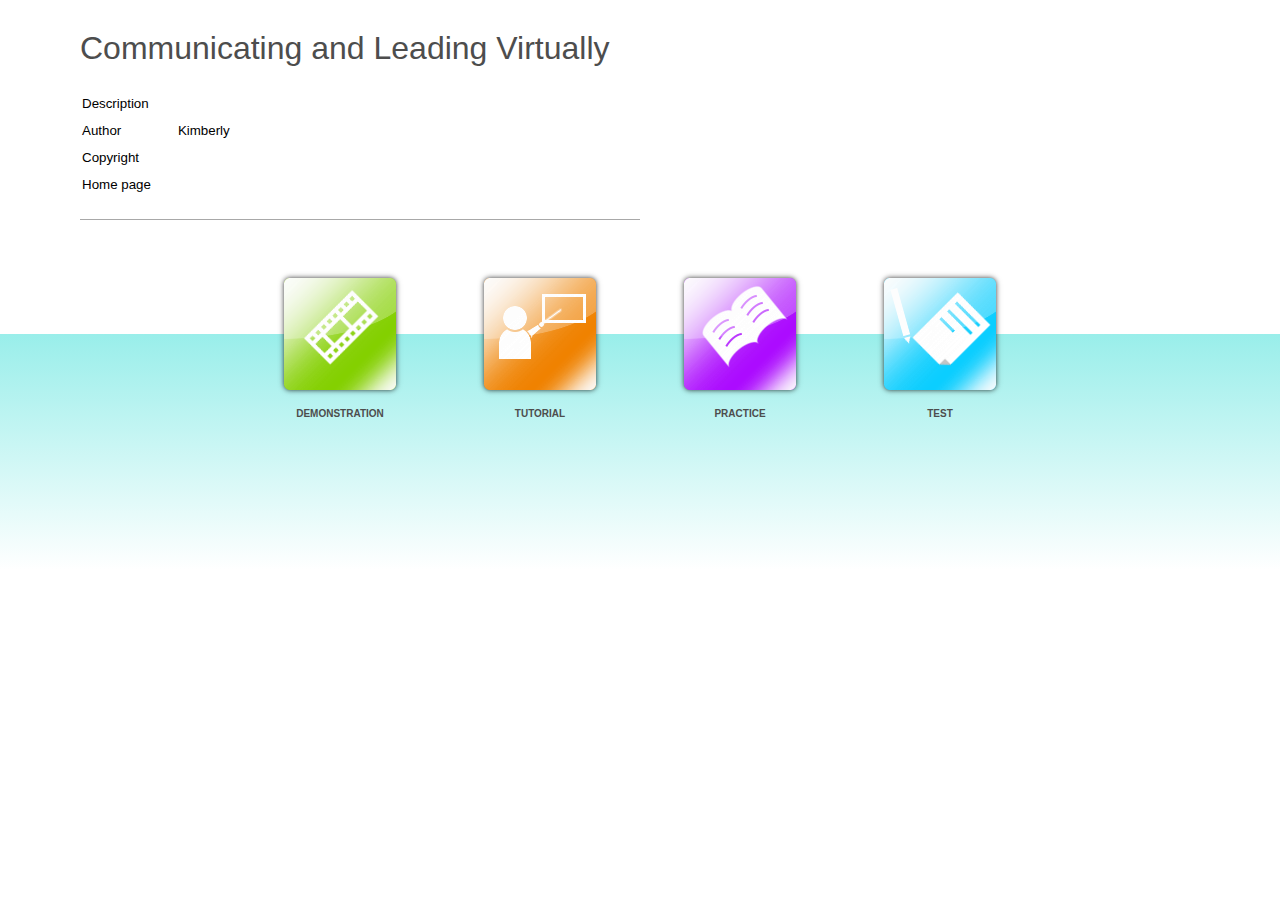
<file: index.html>
﻿<!DOCTYPE html>
<html lang="en-US" dir="ltr">
<head>
	<title>Communicating and Leading Virtually</title>
	<meta http-equiv="Content-Type" content="text/html; charset=utf-8"/>
	<meta http-equiv="imagetoolbar" content="no" />
	<meta name="generator" content="ActivePresenter 8.5.8"/>
	<meta name="author" content="Kimberly" />
	<meta name="copyright" content=" " />
	<meta name="description" content=""/>

	<link rel="stylesheet" type="text/css" href="index.css" />

	<script type="text/javascript">
		var language = {"OpenPrezError":"Could not open presentation.\nError: ","TestIntro":"Choose this mode to do a test","TutorialIntro":"Tutorial mode","Practice":"Practice","PracticeIntro":"Choose this mode to practise more","Tutorial":"Tutorial","Homepage":"Home page","Copyright":"Copyright","DemoIntro":"Play presentation automatically","Test":"Test","Demo":"Demonstration","Author":"Author","Description":"Description"};
		var PlayModes = {
			DEMO: 1,
			TUT: 2,
			PRAC: 4,
			TEST: 8
		};

		var opmodes = 15;
		function openPrez(url, mode) {
			try {
				var margin = 40;
				var top = margin, 
					left = margin, 
					width = screen.availWidth - 2 * margin, 
					height = screen.availHeight - 4 * margin;
				var styles = 'top=' + top + ',left=' + left + ',width=' + width + ',height=' + height
					+ ',location=no,toolbar=no,directories=no,status=no,menubar=no,scrollbars=yes,resizable=yes';
				var owin = window.open(encodeURI(url), '_blank', styles);
				if (owin)
					owin.focus();
			}
			catch (e) {
				alert(language.OpenPrezError + e);
			}
			return false;
		};
	</script>
</head>

<body>
	<div id="ap-top-container" class="ap-top-container">
		<div class="ap-sub-container">
			<div class="ap-layout-top">
				<script>
					var apInfoHTML = '<h1>Communicating and Leading Virtually</h1> \
									<table> \
										<tr> \
											<td>' + language.Description + '</td> \
											<td class="ap-left-indent" ></td> \
										</tr> \
										<tr> \
											<td>' +language.Author + '</td> \
											<td class="ap-left-indent">Kimberly</td> \
										</tr> \
										<tr> \
											<td>' + language.Copyright + '</td> \
											<td class="ap-left-indent"></td> \
										</tr> \
										<tr> \
											<td>' + language.Homepage + '</td> \
											<td class="ap-left-indent"><a href="" target="_blank"></a></td> \
										</tr>\
									</table> \
									<div class="ap-static-line"> \
									</div>';

					var container = document.getElementById('ap-top-container');
					var layoutTop = container.getElementsByClassName('ap-layout-top')[0];
					var apInfo = document.createElement('div');
					apInfo.classList.add('ap-info');
					apInfo.innerHTML = apInfoHTML;
					layoutTop.appendChild(apInfo);
				</script>
			</div>
		</div>
		<div class="ap-layout-bottom-container">
			<div class="ap-layout-bottom">
				<script>
					var container = document.getElementById('ap-top-container');
					var layoutBottom = container.getElementsByClassName('ap-layout-bottom')[0];
					
					var modes = [PlayModes.DEMO, PlayModes.TUT, PlayModes.PRAC, PlayModes.TEST];
					var classes = ['ap-operation-demo-btn', 'ap-operation-tutorial-btn', 'ap-operation-practice-btn', 'ap-operation-test-btn'];
					var pages = ['demo.html', 'tutorial.html', 'practice.html', 'test.html'];
					var titles = [language.DemoIntro, language.TutorialIntro, language.PracticeIntro, language.TestIntro];
					var texts = [language.Demo, language.Tutorial, language.Practice, language.Test];
					var icons = ['demo.png', 'tutorial.png', 'practice.png', 'test.png'];

					for (var i = 0; i < 4; ++i){
						if ((modes[i] & opmodes) != modes[i])
							continue;
						var btnMode = document.createElement('div');
						btnMode.classList.add('ap-operation-btn');
						btnMode.classList.add(classes[i]);
						btnMode.setAttribute('title', titles[i]);
						btnMode.setAttribute('onClick', 'openPrez("' + pages[i] +'")', titles[i]);
						btnMode.innerHTML += '<img src="index-images/' + icons[i] + '"/>' + '<div class="ap-btn-text">' + texts[i] + '</div>';
						layoutBottom.appendChild(btnMode);
					}
				</script>
			</div>
		</div>
	</div>
</body>
</html>
</file>
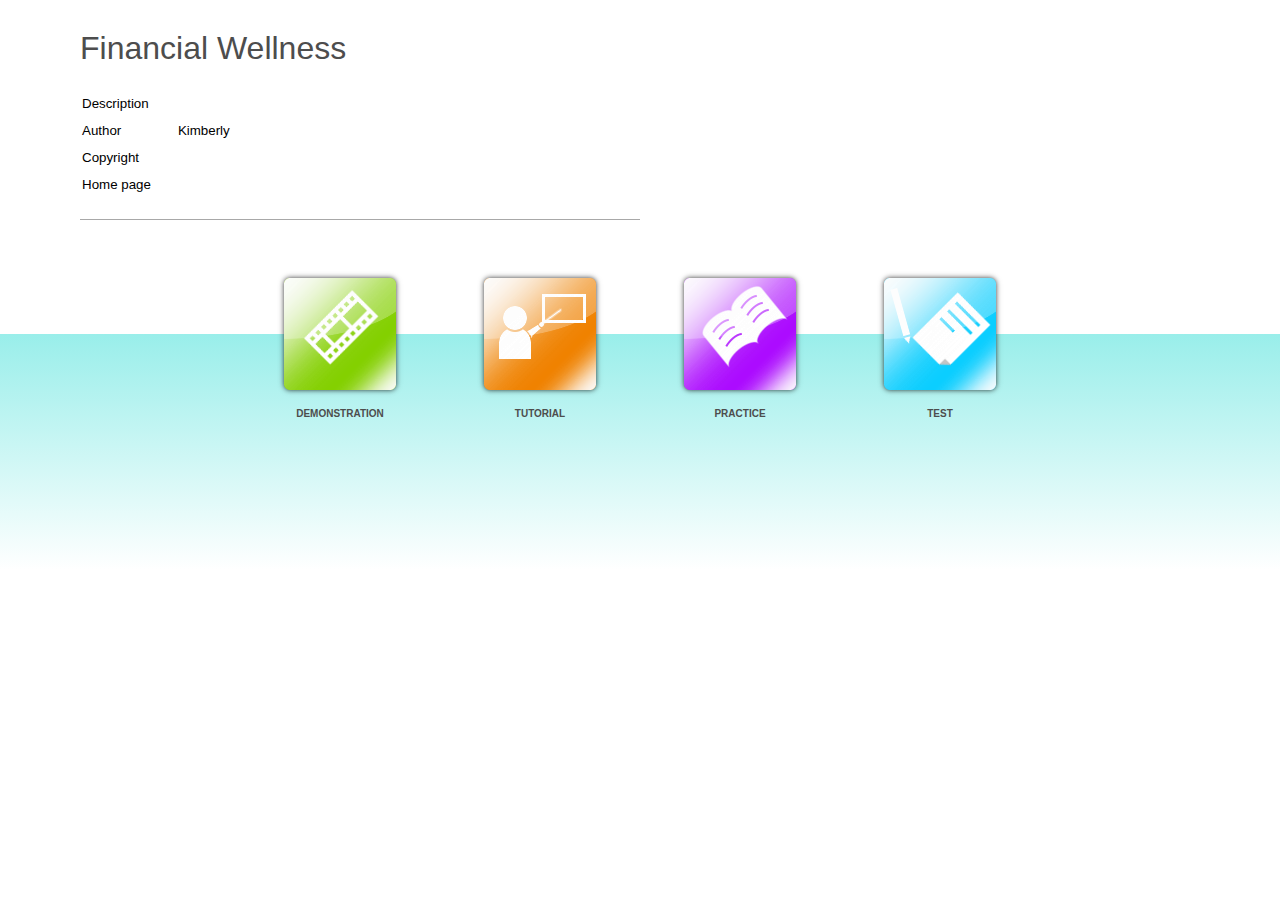
<file: FW/index.html>
﻿<!DOCTYPE html>
<html lang="en-US" dir="ltr">
<head>
	<title>Financial Wellness</title>
	<meta http-equiv="Content-Type" content="text/html; charset=utf-8"/>
	<meta http-equiv="imagetoolbar" content="no" />
	<meta name="generator" content="ActivePresenter 8.5.8"/>
	<meta name="author" content="Kimberly" />
	<meta name="copyright" content=" " />
	<meta name="description" content=""/>

	<link rel="stylesheet" type="text/css" href="index.css" />

	<script type="text/javascript">
		var language = {"OpenPrezError":"Could not open presentation.\nError: ","TestIntro":"Choose this mode to do a test","TutorialIntro":"Tutorial mode","Practice":"Practice","PracticeIntro":"Choose this mode to practise more","Tutorial":"Tutorial","Homepage":"Home page","Copyright":"Copyright","DemoIntro":"Play presentation automatically","Test":"Test","Demo":"Demonstration","Author":"Author","Description":"Description"};
		var PlayModes = {
			DEMO: 1,
			TUT: 2,
			PRAC: 4,
			TEST: 8
		};

		var opmodes = 15;
		function openPrez(url, mode) {
			try {
				var margin = 40;
				var top = margin, 
					left = margin, 
					width = screen.availWidth - 2 * margin, 
					height = screen.availHeight - 4 * margin;
				var styles = 'top=' + top + ',left=' + left + ',width=' + width + ',height=' + height
					+ ',location=no,toolbar=no,directories=no,status=no,menubar=no,scrollbars=yes,resizable=yes';
				var owin = window.open(encodeURI(url), '_blank', styles);
				if (owin)
					owin.focus();
			}
			catch (e) {
				alert(language.OpenPrezError + e);
			}
			return false;
		};
	</script>
</head>

<body>
	<div id="ap-top-container" class="ap-top-container">
		<div class="ap-sub-container">
			<div class="ap-layout-top">
				<script>
					var apInfoHTML = '<h1>Financial Wellness</h1> \
									<table> \
										<tr> \
											<td>' + language.Description + '</td> \
											<td class="ap-left-indent" ></td> \
										</tr> \
										<tr> \
											<td>' +language.Author + '</td> \
											<td class="ap-left-indent">Kimberly</td> \
										</tr> \
										<tr> \
											<td>' + language.Copyright + '</td> \
											<td class="ap-left-indent"></td> \
										</tr> \
										<tr> \
											<td>' + language.Homepage + '</td> \
											<td class="ap-left-indent"><a href="" target="_blank"></a></td> \
										</tr>\
									</table> \
									<div class="ap-static-line"> \
									</div>';

					var container = document.getElementById('ap-top-container');
					var layoutTop = container.getElementsByClassName('ap-layout-top')[0];
					var apInfo = document.createElement('div');
					apInfo.classList.add('ap-info');
					apInfo.innerHTML = apInfoHTML;
					layoutTop.appendChild(apInfo);
				</script>
			</div>
		</div>
		<div class="ap-layout-bottom-container">
			<div class="ap-layout-bottom">
				<script>
					var container = document.getElementById('ap-top-container');
					var layoutBottom = container.getElementsByClassName('ap-layout-bottom')[0];
					
					var modes = [PlayModes.DEMO, PlayModes.TUT, PlayModes.PRAC, PlayModes.TEST];
					var classes = ['ap-operation-demo-btn', 'ap-operation-tutorial-btn', 'ap-operation-practice-btn', 'ap-operation-test-btn'];
					var pages = ['demo.html', 'tutorial.html', 'practice.html', 'test.html'];
					var titles = [language.DemoIntro, language.TutorialIntro, language.PracticeIntro, language.TestIntro];
					var texts = [language.Demo, language.Tutorial, language.Practice, language.Test];
					var icons = ['demo.png', 'tutorial.png', 'practice.png', 'test.png'];

					for (var i = 0; i < 4; ++i){
						if ((modes[i] & opmodes) != modes[i])
							continue;
						var btnMode = document.createElement('div');
						btnMode.classList.add('ap-operation-btn');
						btnMode.classList.add(classes[i]);
						btnMode.setAttribute('title', titles[i]);
						btnMode.setAttribute('onClick', 'openPrez("' + pages[i] +'")', titles[i]);
						btnMode.innerHTML += '<img src="index-images/' + icons[i] + '"/>' + '<div class="ap-btn-text">' + texts[i] + '</div>';
						layoutBottom.appendChild(btnMode);
					}
				</script>
			</div>
		</div>
	</div>
</body>
</html>
</file>
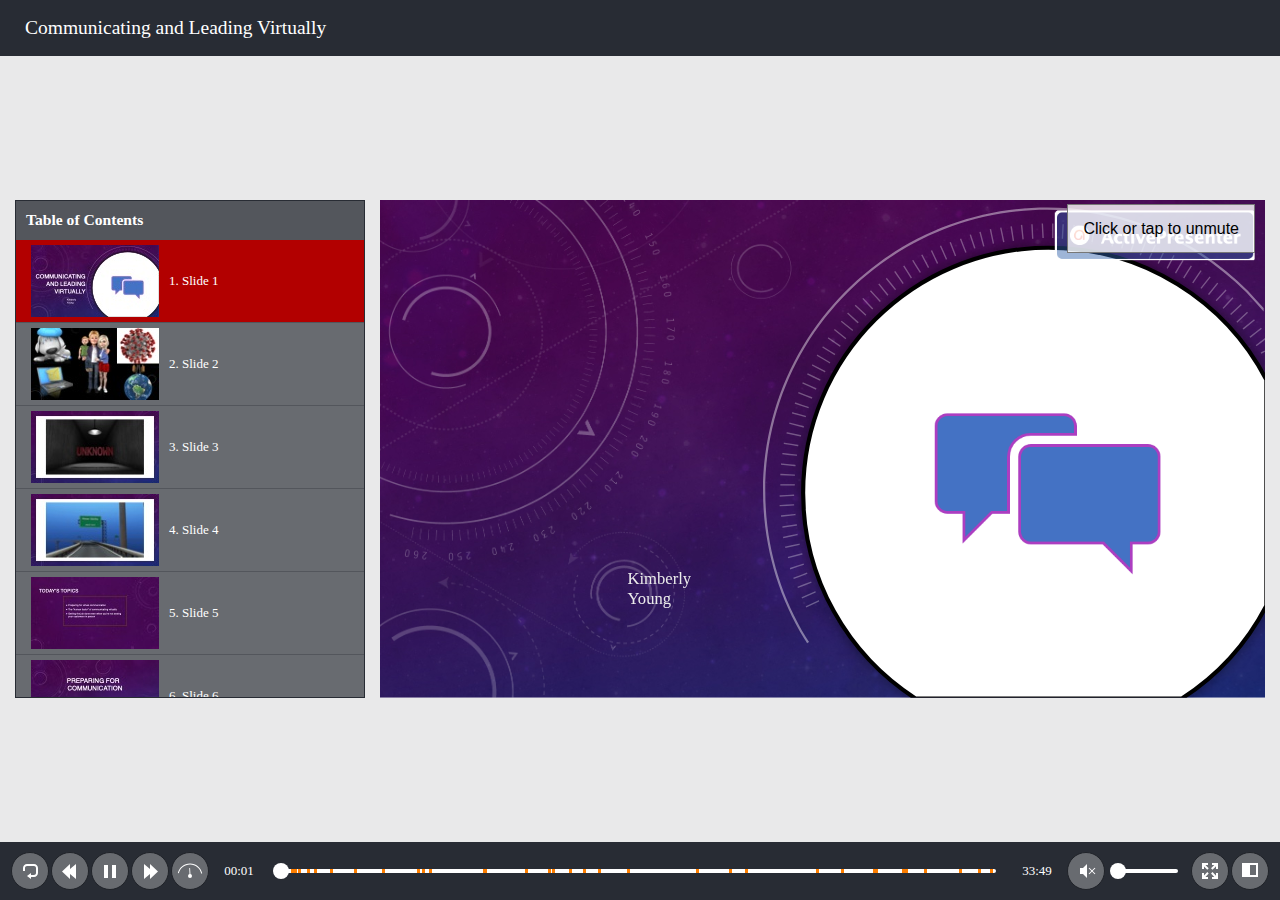
<file: demo.html>
﻿<!DOCTYPE html>
<html lang="en-US" dir="ltr">
<head>
	<title>Communicating and Leading Virtually</title>
	<meta http-equiv="X-UA-Compatible" content="IE=Edge,chrome=1" />
	<meta http-equiv="Content-Type" content="text/html; charset=utf-8"/>
	<meta name="generator" content="ActivePresenter 8.5.8"/>
	<meta name="author" content="Kimberly" />
	<meta name="description" content=""/>
	<meta name="copyright" content=" " />
	<meta name="viewport" content="initial-scale=1.0">
	<meta name="apple-mobile-web-app-capable" content="yes">
	<style>
		html {
			height: 100%;
		}
		body {
			height: 100%;
			margin: 0;
			padding: 0;
		}
		.ap-prez-container {
			position: relative;
			height: 100%;
			overflow: hidden;
			outline: none;
		}
	</style>
	<link rel="stylesheet" type="text/css" href="player/rlplayer.css" />
	<script type="text/javascript" src="player/rlplayer.js"></script>
	<script type="text/javascript" src="player/rlplayer.lang.en-US.js"></script>
	
	
	
	
</head>
<body>
	<div id="IRSRU7Pp" class="ap-prez-container" lang="en-US" dir="ltr">
		<script type="text/javascript">
			AtomiAP.open("rlprez.js", "IRSRU7Pp", {
				playMode: "Demo",
				preloader: {zIndex: 2,diameter: 60,density: 9,range: 1000,speed: 1,color:'#2090E6',shape:'oval'}
			});
		</script>
	</div>
</body>
</html>
</file>
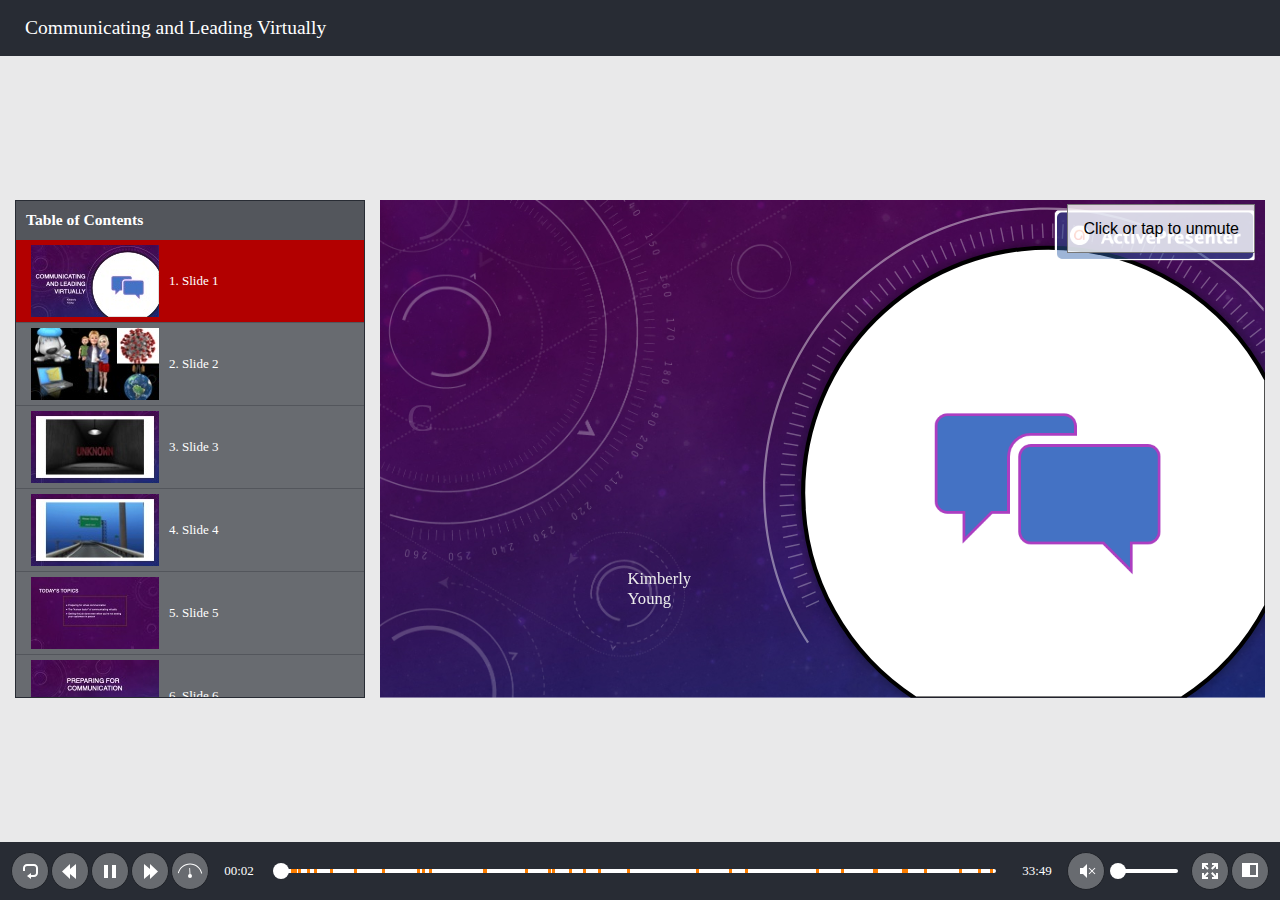
<file: practice.html>
﻿<!DOCTYPE html>
<html lang="en-US" dir="ltr">
<head>
	<title>Communicating and Leading Virtually</title>
	<meta http-equiv="X-UA-Compatible" content="IE=Edge,chrome=1" />
	<meta http-equiv="Content-Type" content="text/html; charset=utf-8"/>
	<meta name="generator" content="ActivePresenter 8.5.8"/>
	<meta name="author" content="Kimberly" />
	<meta name="description" content=""/>
	<meta name="copyright" content=" " />
	<meta name="viewport" content="initial-scale=1.0">
	<meta name="apple-mobile-web-app-capable" content="yes">
	<style>
		html {
			height: 100%;
		}
		body {
			height: 100%;
			margin: 0;
			padding: 0;
		}
		.ap-prez-container {
			position: relative;
			height: 100%;
			overflow: hidden;
			outline: none;
		}
	</style>
	<link rel="stylesheet" type="text/css" href="player/rlplayer.css" />
	<script type="text/javascript" src="player/rlplayer.js"></script>
	<script type="text/javascript" src="player/rlplayer.lang.en-US.js"></script>
	
	
	
	
</head>
<body>
	<div id="IRSRU7Pp" class="ap-prez-container" lang="en-US" dir="ltr">
		<script type="text/javascript">
			AtomiAP.open("rlprez.js", "IRSRU7Pp", {
				playMode: "Practice",
				preloader: {zIndex: 2,diameter: 60,density: 9,range: 1000,speed: 1,color:'#2090E6',shape:'oval'}
			});
		</script>
	</div>
</body>
</html>
</file>
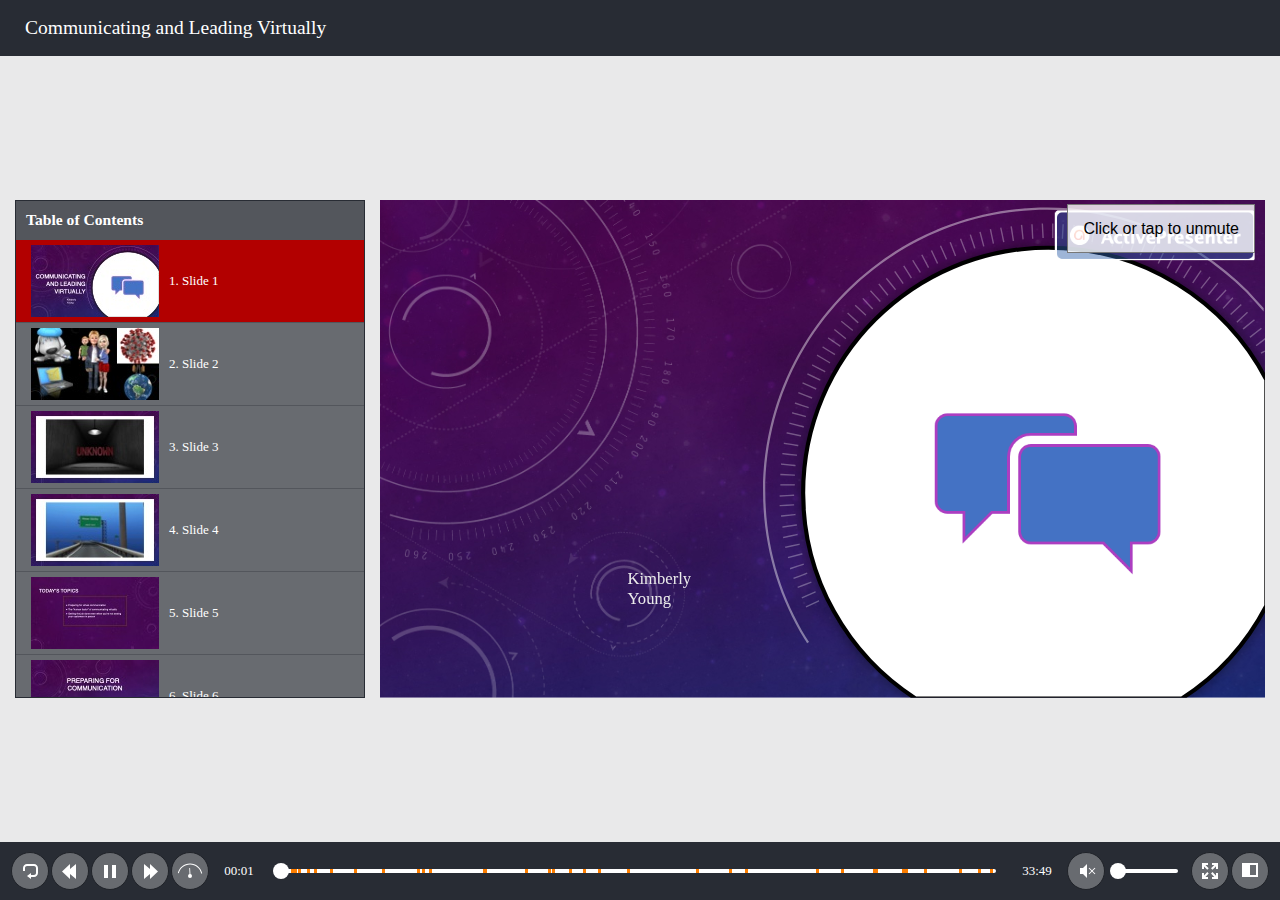
<file: test.html>
﻿<!DOCTYPE html>
<html lang="en-US" dir="ltr">
<head>
	<title>Communicating and Leading Virtually</title>
	<meta http-equiv="X-UA-Compatible" content="IE=Edge,chrome=1" />
	<meta http-equiv="Content-Type" content="text/html; charset=utf-8"/>
	<meta name="generator" content="ActivePresenter 8.5.8"/>
	<meta name="author" content="Kimberly" />
	<meta name="description" content=""/>
	<meta name="copyright" content=" " />
	<meta name="viewport" content="initial-scale=1.0">
	<meta name="apple-mobile-web-app-capable" content="yes">
	<style>
		html {
			height: 100%;
		}
		body {
			height: 100%;
			margin: 0;
			padding: 0;
		}
		.ap-prez-container {
			position: relative;
			height: 100%;
			overflow: hidden;
			outline: none;
		}
	</style>
	<link rel="stylesheet" type="text/css" href="player/rlplayer.css" />
	<script type="text/javascript" src="player/rlplayer.js"></script>
	<script type="text/javascript" src="player/rlplayer.lang.en-US.js"></script>
	
	
	
	
</head>
<body>
	<div id="IRSRU7Pp" class="ap-prez-container" lang="en-US" dir="ltr">
		<script type="text/javascript">
			AtomiAP.open("rlprez.js", "IRSRU7Pp", {
				playMode: "Test",
				preloader: {zIndex: 2,diameter: 60,density: 9,range: 1000,speed: 1,color:'#2090E6',shape:'oval'}
			});
		</script>
	</div>
</body>
</html>
</file>
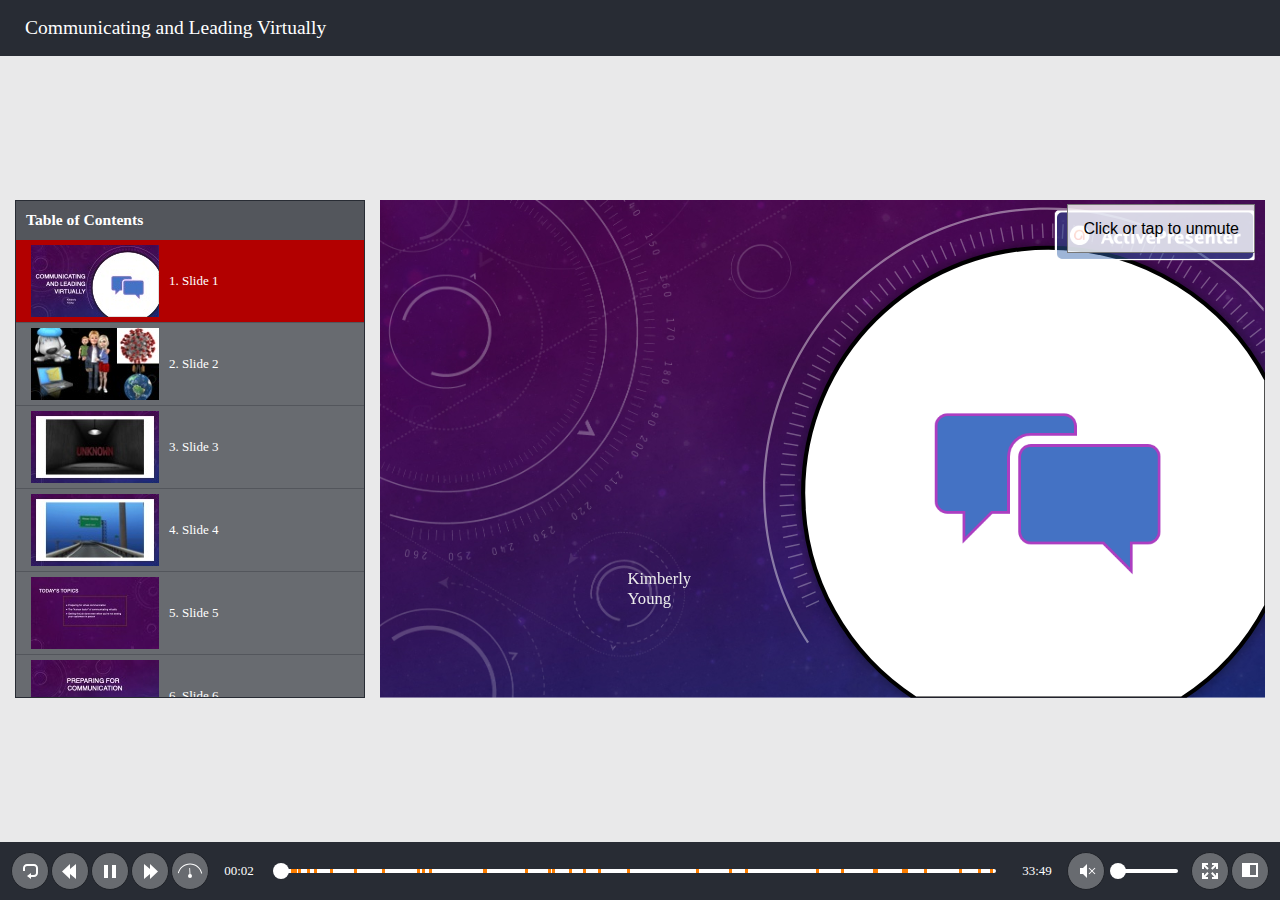
<file: tutorial.html>
﻿<!DOCTYPE html>
<html lang="en-US" dir="ltr">
<head>
	<title>Communicating and Leading Virtually</title>
	<meta http-equiv="X-UA-Compatible" content="IE=Edge,chrome=1" />
	<meta http-equiv="Content-Type" content="text/html; charset=utf-8"/>
	<meta name="generator" content="ActivePresenter 8.5.8"/>
	<meta name="author" content="Kimberly" />
	<meta name="description" content=""/>
	<meta name="copyright" content=" " />
	<meta name="viewport" content="initial-scale=1.0">
	<meta name="apple-mobile-web-app-capable" content="yes">
	<style>
		html {
			height: 100%;
		}
		body {
			height: 100%;
			margin: 0;
			padding: 0;
		}
		.ap-prez-container {
			position: relative;
			height: 100%;
			overflow: hidden;
			outline: none;
		}
	</style>
	<link rel="stylesheet" type="text/css" href="player/rlplayer.css" />
	<script type="text/javascript" src="player/rlplayer.js"></script>
	<script type="text/javascript" src="player/rlplayer.lang.en-US.js"></script>
	
	
	
	
</head>
<body>
	<div id="IRSRU7Pp" class="ap-prez-container" lang="en-US" dir="ltr">
		<script type="text/javascript">
			AtomiAP.open("rlprez.js", "IRSRU7Pp", {
				playMode: "Tutorial",
				preloader: {zIndex: 2,diameter: 60,density: 9,range: 1000,speed: 1,color:'#2090E6',shape:'oval'}
			});
		</script>
	</div>
</body>
</html>
</file>
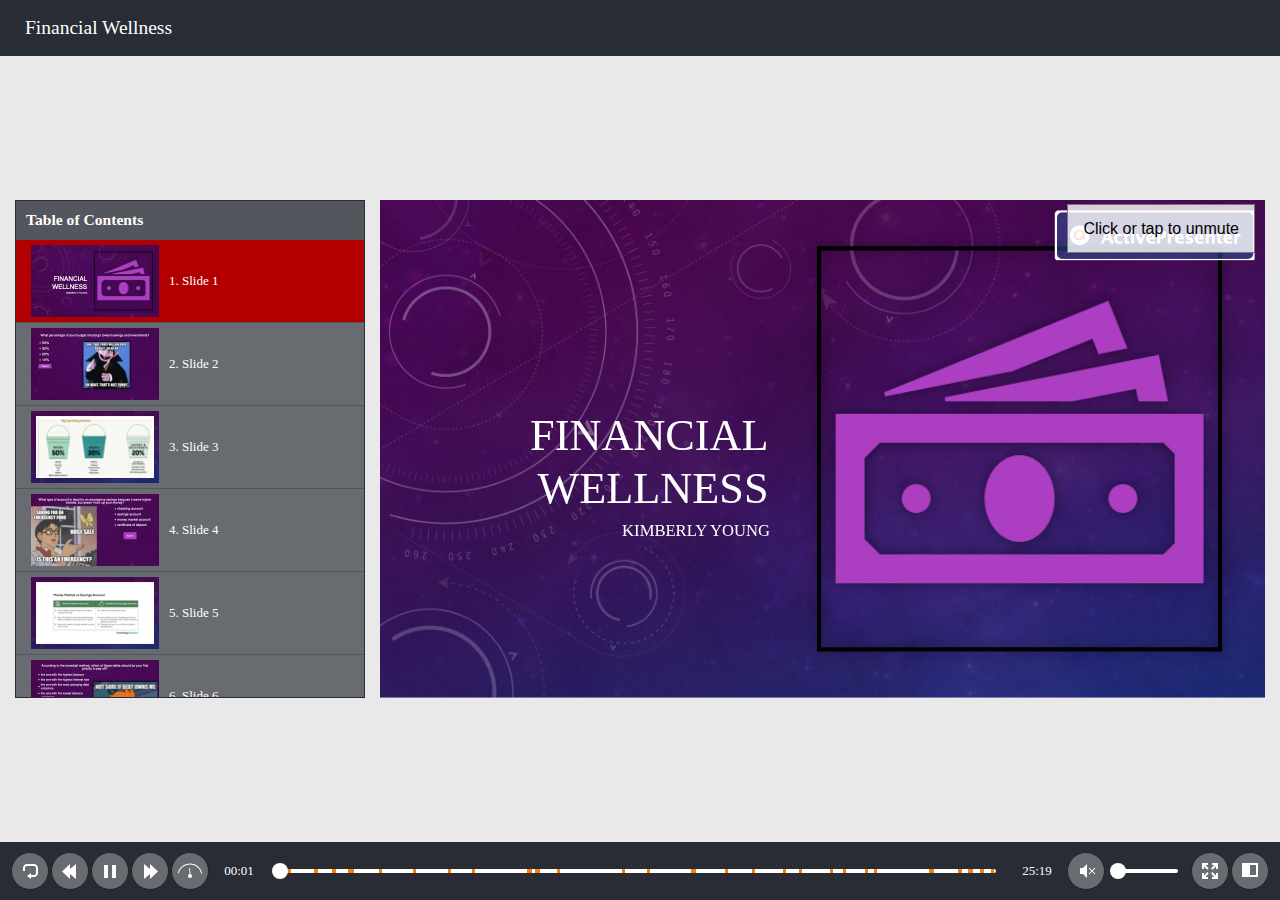
<file: FW/demo.html>
﻿<!DOCTYPE html>
<html lang="en-US" dir="ltr">
<head>
	<title>Financial Wellness</title>
	<meta http-equiv="X-UA-Compatible" content="IE=Edge,chrome=1" />
	<meta http-equiv="Content-Type" content="text/html; charset=utf-8"/>
	<meta name="generator" content="ActivePresenter 8.5.8"/>
	<meta name="author" content="Kimberly" />
	<meta name="description" content=""/>
	<meta name="copyright" content=" " />
	<meta name="viewport" content="initial-scale=1.0">
	<meta name="apple-mobile-web-app-capable" content="yes">
	<style>
		html {
			height: 100%;
		}
		body {
			height: 100%;
			margin: 0;
			padding: 0;
		}
		.ap-prez-container {
			position: relative;
			height: 100%;
			overflow: hidden;
			outline: none;
		}
	</style>
	<link rel="stylesheet" type="text/css" href="player/rlplayer.css" />
	<script type="text/javascript" src="player/rlplayer.js"></script>
	<script type="text/javascript" src="player/rlplayer.lang.en-US.js"></script>
	
	
	
	
</head>
<body>
	<div id="IRSRU7Pp" class="ap-prez-container" lang="en-US" dir="ltr">
		<script type="text/javascript">
			AtomiAP.open("rlprez.js", "IRSRU7Pp", {
				playMode: "Demo",
				preloader: {zIndex: 2,diameter: 60,density: 9,range: 1000,speed: 1,color:'#2090E6',shape:'oval'}
			});
		</script>
	</div>
</body>
</html>
</file>
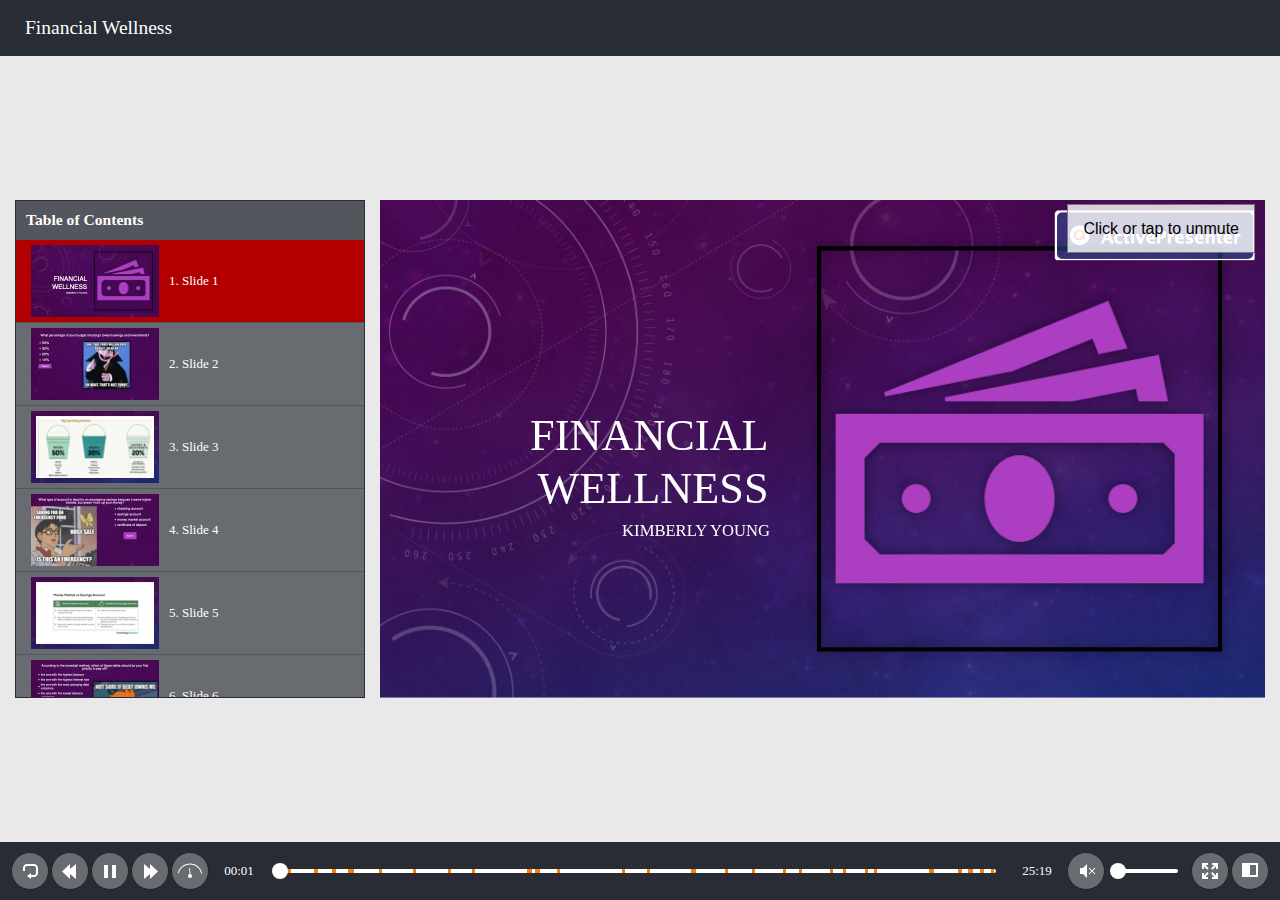
<file: FW/practice.html>
﻿<!DOCTYPE html>
<html lang="en-US" dir="ltr">
<head>
	<title>Financial Wellness</title>
	<meta http-equiv="X-UA-Compatible" content="IE=Edge,chrome=1" />
	<meta http-equiv="Content-Type" content="text/html; charset=utf-8"/>
	<meta name="generator" content="ActivePresenter 8.5.8"/>
	<meta name="author" content="Kimberly" />
	<meta name="description" content=""/>
	<meta name="copyright" content=" " />
	<meta name="viewport" content="initial-scale=1.0">
	<meta name="apple-mobile-web-app-capable" content="yes">
	<style>
		html {
			height: 100%;
		}
		body {
			height: 100%;
			margin: 0;
			padding: 0;
		}
		.ap-prez-container {
			position: relative;
			height: 100%;
			overflow: hidden;
			outline: none;
		}
	</style>
	<link rel="stylesheet" type="text/css" href="player/rlplayer.css" />
	<script type="text/javascript" src="player/rlplayer.js"></script>
	<script type="text/javascript" src="player/rlplayer.lang.en-US.js"></script>
	
	
	
	
</head>
<body>
	<div id="IRSRU7Pp" class="ap-prez-container" lang="en-US" dir="ltr">
		<script type="text/javascript">
			AtomiAP.open("rlprez.js", "IRSRU7Pp", {
				playMode: "Practice",
				preloader: {zIndex: 2,diameter: 60,density: 9,range: 1000,speed: 1,color:'#2090E6',shape:'oval'}
			});
		</script>
	</div>
</body>
</html>
</file>
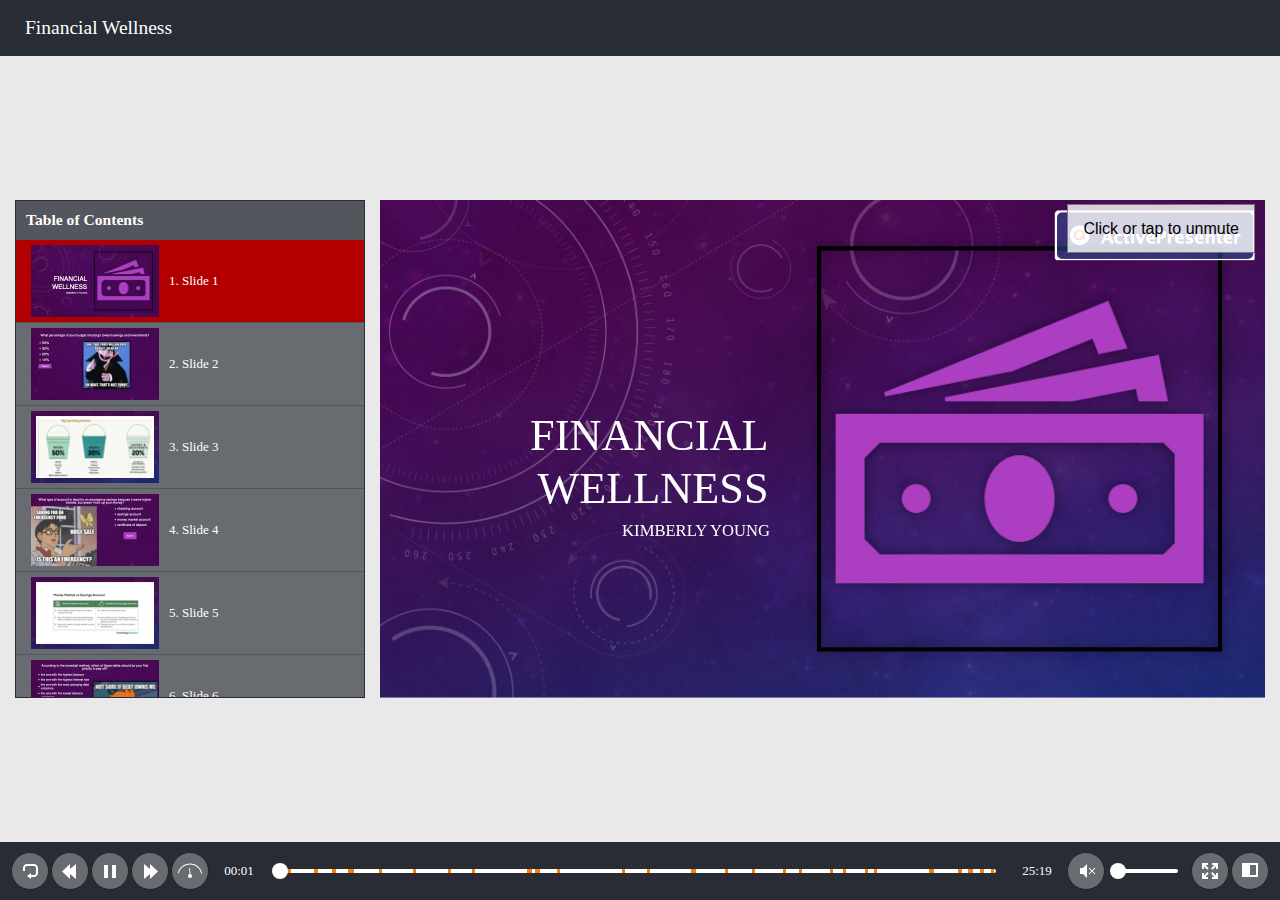
<file: FW/test.html>
﻿<!DOCTYPE html>
<html lang="en-US" dir="ltr">
<head>
	<title>Financial Wellness</title>
	<meta http-equiv="X-UA-Compatible" content="IE=Edge,chrome=1" />
	<meta http-equiv="Content-Type" content="text/html; charset=utf-8"/>
	<meta name="generator" content="ActivePresenter 8.5.8"/>
	<meta name="author" content="Kimberly" />
	<meta name="description" content=""/>
	<meta name="copyright" content=" " />
	<meta name="viewport" content="initial-scale=1.0">
	<meta name="apple-mobile-web-app-capable" content="yes">
	<style>
		html {
			height: 100%;
		}
		body {
			height: 100%;
			margin: 0;
			padding: 0;
		}
		.ap-prez-container {
			position: relative;
			height: 100%;
			overflow: hidden;
			outline: none;
		}
	</style>
	<link rel="stylesheet" type="text/css" href="player/rlplayer.css" />
	<script type="text/javascript" src="player/rlplayer.js"></script>
	<script type="text/javascript" src="player/rlplayer.lang.en-US.js"></script>
	
	
	
	
</head>
<body>
	<div id="IRSRU7Pp" class="ap-prez-container" lang="en-US" dir="ltr">
		<script type="text/javascript">
			AtomiAP.open("rlprez.js", "IRSRU7Pp", {
				playMode: "Test",
				preloader: {zIndex: 2,diameter: 60,density: 9,range: 1000,speed: 1,color:'#2090E6',shape:'oval'}
			});
		</script>
	</div>
</body>
</html>
</file>
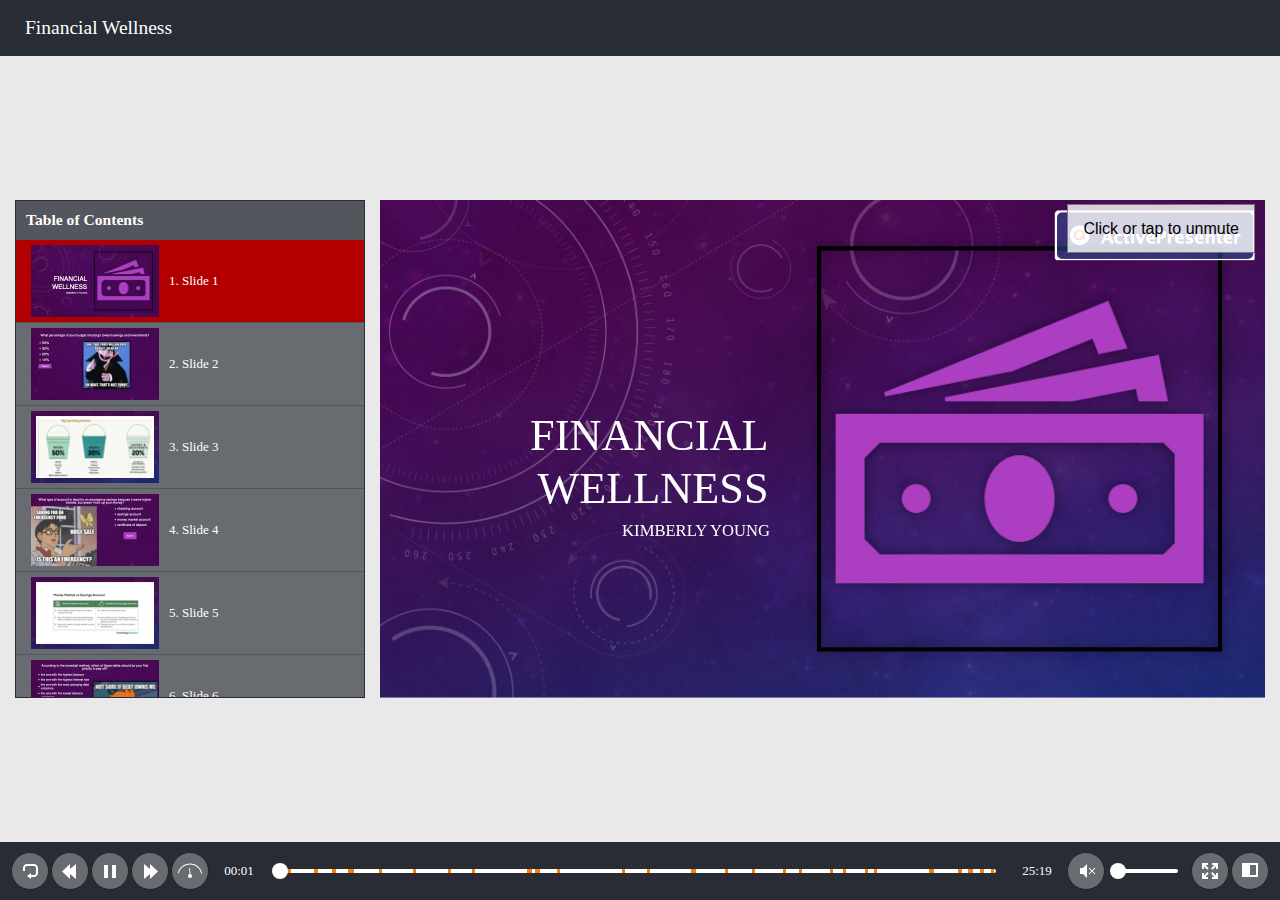
<file: FW/tutorial.html>
﻿<!DOCTYPE html>
<html lang="en-US" dir="ltr">
<head>
	<title>Financial Wellness</title>
	<meta http-equiv="X-UA-Compatible" content="IE=Edge,chrome=1" />
	<meta http-equiv="Content-Type" content="text/html; charset=utf-8"/>
	<meta name="generator" content="ActivePresenter 8.5.8"/>
	<meta name="author" content="Kimberly" />
	<meta name="description" content=""/>
	<meta name="copyright" content=" " />
	<meta name="viewport" content="initial-scale=1.0">
	<meta name="apple-mobile-web-app-capable" content="yes">
	<style>
		html {
			height: 100%;
		}
		body {
			height: 100%;
			margin: 0;
			padding: 0;
		}
		.ap-prez-container {
			position: relative;
			height: 100%;
			overflow: hidden;
			outline: none;
		}
	</style>
	<link rel="stylesheet" type="text/css" href="player/rlplayer.css" />
	<script type="text/javascript" src="player/rlplayer.js"></script>
	<script type="text/javascript" src="player/rlplayer.lang.en-US.js"></script>
	
	
	
	
</head>
<body>
	<div id="IRSRU7Pp" class="ap-prez-container" lang="en-US" dir="ltr">
		<script type="text/javascript">
			AtomiAP.open("rlprez.js", "IRSRU7Pp", {
				playMode: "Tutorial",
				preloader: {zIndex: 2,diameter: 60,density: 9,range: 1000,speed: 1,color:'#2090E6',shape:'oval'}
			});
		</script>
	</div>
</body>
</html>
</file>
<file: index.css>
/*!
 * ActivePresenter HTML5 Output File
 * Copyright (c) Atomi Systems, Inc. All rights reserved.
 * https://atomisystems.com/activepresenter/
 * Version: 8.5.8
 * Date: 2022.07.28
 */
* {
	vertical-align: baseline;
	font-weight: inherit;
	font-family: inherit;
	font-style: inherit;
	padding: 0;
	margin: 0;
}
a:link {color:#5e5e5e; text-decoration:none;}
a:visited {color:#5e5e5e; text-decoration:none}
a:active {color:#5e5e5e; text-decoration:none}
a:hover {color:#5e5e5e; text-decoration:none}
p{
	font-size:10pt;
}
td{
	font-size:10pt;
	padding-top:5px;
	padding-bottom:5px;
}
td.ap-left-indent
{
	padding-left:25px;
}
img {
	border: 0 none;
}
h1{
	font-size:2em;
	font-weight:normal;
	padding-bottom:22px;
	color:#4d4d4d;
}
html, body {
	font-family: Arial;
	height:100%;
}
.ap-top-container {
	position:relative;
	width:100%;
	min-height:100%;
}
.ap-sub-container{
	margin:0px 40px;
	width:600px;
}
.ap-layout-top{
	padding-top:20px;
	min-height:250px;
}
.ap-layout-top .ap-logo{
	float:left;
	width:128px;
}
.ap-layout-top .ap-logo img{
}
.ap-layout-top .ap-info{
	margin-left:40px;
	padding-top:10px;
	padding-bottom:30px;
}
.ap-layout-top .ap-info p{
	font-size:9pt;
	line-height:180%;
}
.ap-layout-top .ap-info .ap-static-line{
	border-top:1px solid #a8a8a8;
	margin-top:20px;
	padding:10px 0px;
}
.ap-btn-text{
	margin-left:auto;
	margin-right:auto;
	font-size:10px;
	font-weight:bold;
	color:#4d4d4d;
	text-transform:uppercase;
	font-family: Arial;
	padding: 10px;
	text-align: center;
 }
 
.ap-layout-bottom-container {
	height: 300px;
	background: linear-gradient(white 0px, white 64px, rgb(153, 238, 234) 64px, white 300px);
}

.ap-layout-bottom {
	margin-left:auto;
	margin-right:auto;
	display: flex;
	width: 800px;
 }
 
.ap-operation-btn  > img{
	width:128px;
	height:128px;
	margin-left:auto;
	margin-right:auto;
}

.ap-operation-btn:hover   > img {
	filter: drop-shadow(0px 0px 10px yellow);
	-webkit-filter: drop-shadow(0px 0px 10px yellow);    
}

.ap-operation-btn {
	cursor:pointer;
	flex-grow: 1;
	display: flex;
	flex-direction: column;
	transition: transform 1s;
}

.ap-operation-btn:hover {
	transform: translateY(-10px);
	transition: transform 1s;
}
</file>
<file: FW/index.css>
/*!
 * ActivePresenter HTML5 Output File
 * Copyright (c) Atomi Systems, Inc. All rights reserved.
 * https://atomisystems.com/activepresenter/
 * Version: 8.5.8
 * Date: 2022.07.28
 */
* {
	vertical-align: baseline;
	font-weight: inherit;
	font-family: inherit;
	font-style: inherit;
	padding: 0;
	margin: 0;
}
a:link {color:#5e5e5e; text-decoration:none;}
a:visited {color:#5e5e5e; text-decoration:none}
a:active {color:#5e5e5e; text-decoration:none}
a:hover {color:#5e5e5e; text-decoration:none}
p{
	font-size:10pt;
}
td{
	font-size:10pt;
	padding-top:5px;
	padding-bottom:5px;
}
td.ap-left-indent
{
	padding-left:25px;
}
img {
	border: 0 none;
}
h1{
	font-size:2em;
	font-weight:normal;
	padding-bottom:22px;
	color:#4d4d4d;
}
html, body {
	font-family: Arial;
	height:100%;
}
.ap-top-container {
	position:relative;
	width:100%;
	min-height:100%;
}
.ap-sub-container{
	margin:0px 40px;
	width:600px;
}
.ap-layout-top{
	padding-top:20px;
	min-height:250px;
}
.ap-layout-top .ap-logo{
	float:left;
	width:128px;
}
.ap-layout-top .ap-logo img{
}
.ap-layout-top .ap-info{
	margin-left:40px;
	padding-top:10px;
	padding-bottom:30px;
}
.ap-layout-top .ap-info p{
	font-size:9pt;
	line-height:180%;
}
.ap-layout-top .ap-info .ap-static-line{
	border-top:1px solid #a8a8a8;
	margin-top:20px;
	padding:10px 0px;
}
.ap-btn-text{
	margin-left:auto;
	margin-right:auto;
	font-size:10px;
	font-weight:bold;
	color:#4d4d4d;
	text-transform:uppercase;
	font-family: Arial;
	padding: 10px;
	text-align: center;
 }
 
.ap-layout-bottom-container {
	height: 300px;
	background: linear-gradient(white 0px, white 64px, rgb(153, 238, 234) 64px, white 300px);
}

.ap-layout-bottom {
	margin-left:auto;
	margin-right:auto;
	display: flex;
	width: 800px;
 }
 
.ap-operation-btn  > img{
	width:128px;
	height:128px;
	margin-left:auto;
	margin-right:auto;
}

.ap-operation-btn:hover   > img {
	filter: drop-shadow(0px 0px 10px yellow);
	-webkit-filter: drop-shadow(0px 0px 10px yellow);    
}

.ap-operation-btn {
	cursor:pointer;
	flex-grow: 1;
	display: flex;
	flex-direction: column;
	transition: transform 1s;
}

.ap-operation-btn:hover {
	transform: translateY(-10px);
	transition: transform 1s;
}
</file>
<file: player/rlplayer.css>
/*!
 * ActivePresenter HTML5 Output File
 * Copyright (c) Atomi Systems, Inc. All rights reserved.
 * https://atomisystems.com/activepresenter/
 * Version: 8.5.8
 * Date: 2022.07.28
 */
.ap-no-select {
	-webkit-touch-callout: none; /* iOS Safari */
	-webkit-user-select: none; /* Safari */
	 -khtml-user-select: none; /* Konqueror HTML */
	   -moz-user-select: none; /* Firefox */
		-ms-user-select: none; /* Internet Explorer/Edge */
			user-select: none; /* Non-prefixed version, currently
								  supported by Chrome and Opera */
	cursor: default;
}

video::-webkit-media-controls { /* hide media controls by default */
	display:none !important;
}

.ap-floating-button {
	display: none;
}

@media only screen and (max-height: 415px) {
	.ap-auto-hide {
		display: none !important;
	}
	.ap-floating-button {
		position: absolute !important;
		width: 25px;
		height: 25px;
		background-color: rgba(233, 233, 233, 0.8);;
		border: 4px solid rgba(40, 44, 52, 0.5);
		border-radius: 50%;
		z-index: 2000;
		display: flex !important;
		align-items: center;
		justify-content: center;
	}

	.ap-floating-button > div {
		width: 17px;
		height: 17px;
		border-radius: 50%;
		background-color: rgba(255, 255, 255, 0.8);
	}
}

.ap-fullscreen {
	position: absolute;
	left: 0 !important;
	top: 0 !important;
	width: 100% !important;
	height: 100% !important;
}
.ap-prez-container *:focus {
	outline: none;
}

.ap-prez-container[data-mode='1'] {
	background-color: rgb(233, 233, 234);
}

.ap-prez-container[data-mode='2'] {
	background-color: rgb(233, 233, 234);
}

.ap-prez-container[data-mode='3'] {
	background-color: rgb(233, 233, 234);
}

.ap-prez-container[data-mode='4'] {
	background-color: rgb(233, 233, 234);
}

/* Styling scrollbar - webkit only */
.ap-prez-container ::-webkit-scrollbar {
	width: 14px; /* Should greater than or equal 14px, otherwise horizontal scrollbar will display incorrectly*/
	height: 14px;
}

.ap-prez-container ::-webkit-scrollbar-track {
    background: #f1f1f1;
}

.ap-prez-container ::-webkit-scrollbar-thumb {
	background: #888;
	border-radius: 7px;
}

.ap-prez-container ::-webkit-scrollbar-thumb:hover {
	background: #555;
}

.ap-content-area {
	position: absolute;
	background-color: rgb(224, 224, 224);
	padding: 20px;
}

.ap-prez-container[data-mode='1'] .ap-content-area{
	background-color: rgb(233, 233, 234);
	padding: 15px;
}

.ap-prez-container[data-mode='2'] .ap-content-area{
	background-color: rgb(233, 233, 234);
	padding: 15px;
}

.ap-prez-container[data-mode='3'] .ap-content-area{
	background-color: rgb(233, 233, 234);
	padding: 15px;
}

.ap-prez-container[data-mode='4'] .ap-content-area{
	background-color: rgb(233, 233, 234);
	padding: 15px;
}

.ap-side-bar {
	position: absolute;
	width: 350px;
	display: flex;
	flex-direction: column;
	background-color: rgb(32, 32, 32);
	font-size: 14px;
	font-family: Tahoma;
	border-radius: 0px;
	overflow-x: hidden;
	overflow-y: auto;
	z-index: 3;
}

.ap-side-bar[collapse='true'] {
	width: 0px !important;
	background-color: rgba(0, 0, 0, 0) !important;
}

.ap-prez-container[data-mode='1'] .ap-side-bar{
	width: 350px;
	color: rgb(255, 255, 255);
	font-family: Tahoma;
	font-size: 13px;
	background-color: rgb(40, 44, 52);
}

.ap-prez-container[data-mode='2'] .ap-side-bar{
	width: 350px;
	color: rgb(255, 255, 255);
	font-family: Tahoma;
	font-size: 13px;
	background-color: rgb(40, 44, 52);
}

.ap-prez-container[data-mode='3'] .ap-side-bar{
	width: 350px;
	color: rgb(255, 255, 255);
	font-family: Tahoma;
	font-size: 13px;
	background-color: rgb(40, 44, 52);
}

.ap-prez-container[data-mode='4'] .ap-side-bar{
	width: 350px;
	color: rgb(255, 255, 255);
	font-family: Tahoma;
	font-size: 13px;
	background-color: rgb(40, 44, 52);
}

.ap-side-bar-expand {
	position: absolute;
	display: none;
	width: 8px;
	height: 130px;
	top: 50%;
	z-index: 4;
	background-color: rgba(255, 255, 255, 0.6);
	box-shadow: 0 0px 4px rgba(0, 0, 0, 0.46);
}

.ap-side-bar-expand[sidebar-show='false'] {
	display: none !important;
}

.ap-side-bar-expand[icon-type='right'] {
	border-radius: 0 16px 16px 0 !important;
}

.ap-side-bar-expand[icon-type='left'] {
	border-radius: 16px 0 0 16px !important;
}

.ap-side-bar-expand[data-value='true'][icon-type='left'] {
	transform: translateY(-50%) translateX(-100%);
}

.ap-side-bar-expand[data-value='true'][icon-type='right'] {
	transform: translateY(-50%);
}

.ap-side-bar-expand[data-value='false'][icon-type='right'] {
	left: 0;
	transform: translateY(-50%);
}

.ap-side-bar-expand[data-value='false'][icon-type='left'] {
	right: 0;
	transform: translateY(-50%);
}

.ap-presenter-info {
	display: flex;
	flex-direction: column;
	flex-shrink: 0;
	min-height: 1px; /*IE11*/
	margin: 1px;
}

.ap-presenter-info .ap-company-logo {
	display: block;
	width: 100%;
	min-height: 1px; /*IE11*/
}

.ap-presenter-info .ap-company-logo > img {
	display: block;
	margin: auto;
	max-width: 100%;
}

.ap-presenter-info .ap-presenter-image {
	display: block;
	width: 100%;
	min-height: 1px; /*IE11*/
}
.ap-presenter-info .ap-presenter-image > img {
	display: block;
	margin: auto;
	max-width: 100%;
	border-bottom: 1px solid rgb(127, 127, 127);
}
.ap-prez-container[data-mode='1'] .ap-presenter-info .ap-presenter-image > img {
	border-bottom-color: rgb(83, 86, 92);
}
.ap-prez-container[data-mode='2'] .ap-presenter-info .ap-presenter-image {
	border-bottom-color: rgb(83, 86, 92);
}
.ap-prez-container[data-mode='3'] .ap-presenter-info .ap-presenter-image {
	border-bottom-color: rgb(83, 86, 92);
}
.ap-prez-container[data-mode='4'] .ap-presenter-info .ap-presenter-image {
	border-bottom-color: rgb(83, 86, 92);
}

.ap-presenter-info .ap-presenter-video {
	display: block;
	max-width: 100%;
	min-height: 1px; /*IE11*/
	border-bottom: 1px solid rgb(127, 127, 127);
}
.ap-prez-container[data-mode='1'] .ap-presenter-info .ap-presenter-video {
	border-bottom-color: rgb(83, 86, 92);
}
.ap-prez-container[data-mode='2'] .ap-presenter-info .ap-presenter-video {
	border-bottom-color: rgb(83, 86, 92);
}
.ap-prez-container[data-mode='3'] .ap-presenter-info .ap-presenter-video {
	border-bottom-color: rgb(83, 86, 92);
}
.ap-prez-container[data-mode='4'] .ap-presenter-info .ap-presenter-video {
	border-bottom-color: rgb(83, 86, 92);
}
.ap-presenter-info .ap-presenter-video > video {
	display: block;
	margin: auto;
	max-width: 100%;
	max-height: 100%;
}

.ap-presenter-info .ap-presenter-name {
	padding: 10px 5px 5px 5px;
	text-align: center;
	font-weight: bold;
	font-size: 120%;
}

.ap-presenter-info .ap-presenter-desc {
	padding: 5px 5px 10px 5px;
	text-align: center;
	overflow: auto;
}

.ap-stage {
	width: 100%;
	height: 100%;
	position: absolute;
	text-decoration-skip-ink: none; /* Chrome only */
}

.ap-canvas {
	position: absolute;
	-webkit-overflow-scrolling: touch;
}

.ap-prez-state-btn {
	position: absolute;
	left: 50%;
	top: 50%;
	transform: translate(-50%, -50%) scale(0.1, 0.1);
	z-index: 1000;
	width: 128px;
	height: 128px;
	background-color: rgba(127, 127, 127, 0.5);
	transition: all 1.5s;
}

.ap-prez-state-btn[data-animating='false'] {
	opacity: 1;
	transform: translate(-50%, -50%) scale(0.1, 0.1);
}

.ap-prez-state-btn[data-animating='true'] {
	opacity: 0;
	transform: translate(-50%, -50%) scale(1, 1);
}

.ap-prez-state-btn svg {
	position: absolute;
	left: 50%;
	top: 50%;
	transform: translate(-50%, -50%) scale(3, 3);
}

.ap-prez-state-btn svg * {
	fill: rgb(255, 255, 255);
}

.ap-child-expand {
	position: absolute;
	top: 0px;
	left: 0px;
	width: 100%;
	height: 100%;
}
/* drop holder in sequence question */
.ap-ctrl-drop-placeholder {
	-webkit-box-shadow:inset 0px 0px 0px 2px yellow;
	-moz-box-shadow:inset 0px 0px 0px 2px yellow;
	box-shadow:inset 0px 0px 0px 2px yellow;
}

.ap-ctrl-dragsource-hilight,
.ap-ctrl-droptarget-hilight {
	outline: 2px solid yellow;
	outline-offset: 2px;
}
/*------------------------ Popup ------------------------*/
.ap-popup {
	top: 0;
	left: 0;
	z-index: 10;
	text-align: left;
	position: relative;
	border: 10px solid;
	width: 370px;
	padding: 10px;
	background-clip: padding-box;
	box-shadow: 0 4px 8px 0 rgba(0, 0, 0, 0.86), 0 6px 20px 0 rgba(0, 0, 0, 0.9);
}

.ap-prez-container[data-mode='1'] .ap-popup {
	font-family: Tahoma;
	font-size: 13px;
	color: rgb(255, 255, 255);
	background-color: rgb(40, 44, 52);
	border-color: rgb(32, 35, 41);
}

.ap-prez-container[data-mode='2'] .ap-popup {
	font-family: Tahoma;
	font-size: 13px;
	color: rgb(255, 255, 255);
	background-color: rgb(40, 44, 52);
	border-color: rgb(32, 35, 41);
}

.ap-prez-container[data-mode='3'] .ap-popup {
	font-family: Tahoma;
	font-size: 13px;
	color: rgb(255, 255, 255);
	background-color: rgb(40, 44, 52);
	border-color: rgb(32, 35, 41);
}

.ap-prez-container[data-mode='4'] .ap-popup {
	font-family: Tahoma;
	font-size: 13px;
	color: rgb(255, 255, 255);
	background-color: rgb(40, 44, 52);
	border-color: rgb(32, 35, 41);
}

.ap-popup .ap-popup-footer {
	border-top: 1px solid #DDDDDD;
	padding-top: 5px;
	margin-top: 10px;
	text-align: right;
}

.ap-popup .ap-popup-close {
	position: relative;
	display: inline-block;
	width: 20px;
	height: 20px;
	overflow: hidden;
}

.ap-popup .ap-popup-close::before {
	height: 8px;
	margin-top: -4px;
	transform: rotate(45deg);
	content: '';
	position: absolute;
	height: 3px;
	width: 100%;
	top: 50%;
	left: 0;
	margin-top: -1px;
}

.ap-prez-container[data-mode='1'] .ap-popup .ap-popup-close::before {
	background: rgb(255, 255, 255);
}

.ap-prez-container[data-mode='2'] .ap-popup .ap-popup-close::before {
	background: rgb(255, 255, 255);
}

.ap-prez-container[data-mode='3'] .ap-popup .ap-popup-close::before {
	background: rgb(255, 255, 255);
}

.ap-prez-container[data-mode='4'] .ap-popup .ap-popup-close::before {
	background: rgb(255, 255, 255);
}

.ap-popup .ap-popup-close::after {
	height: 8px;
	margin-top: -4px;
	transform: rotate(-45deg);
	content: '';
	position: absolute;
	height: 3px;
	width: 100%;
	top: 50%;
	left: 0;
	margin-top: -1px;
}

.ap-prez-container[data-mode='1'] .ap-popup .ap-popup-close::after {
	background: rgb(255, 255, 255);
}

.ap-prez-container[data-mode='2'] .ap-popup .ap-popup-close::after {
	background: rgb(255, 255, 255);
}

.ap-prez-container[data-mode='3'] .ap-popup .ap-popup-close::after {
	background: rgb(255, 255, 255);
}

.ap-prez-container[data-mode='4'] .ap-popup .ap-popup-close::after {
	background: rgb(255, 255, 255);
}

.ap-popup-overlay {
	position: absolute;
	top: 0px;
	left: 0px;
	height:100%;
	width:100%;
}

.ap-popup-hide {
	z-index:-10;
}

.ap-popup-overlayBG {
	background-color: #000;
	opacity: 0.5;
	z-index: 9;
}

.ap-popup *:focus {
	outline: #808080 dotted 1px;
}

.ap-popup .ap-popup-title {
	line-height: 1.8;
	padding: 5px;
	font-weight: bold;
	font-size: 16px;
}

.ap-popup .ap-popup-main-text {
	margin-top: 10px;
	line-height: 1.8;
	padding: 5px;
}

.ap-popup .ap-popup-button-layout {
	margin-top: 10px;
	line-height:1.8;
	padding:5px;
	display: flex;
	justify-content: center;
}

.ap-popup .ap-popup-button-layout button {
	padding: 2px 15px 2px 15px;
	margin: 0px 10px;
	min-width: 60px;
}

.ap-prez-container[data-mode='1'] .ap-popup .ap-popup-button-layout button {
	background-color: rgb(104, 107, 112);
	color: rgb(255, 255, 255);
}

.ap-prez-container[data-mode='2'] .ap-popup .ap-popup-button-layout button {
	background-color: rgb(104, 107, 112);
	color: rgb(255, 255, 255);
}

.ap-prez-container[data-mode='3'] .ap-popup .ap-popup-button-layout button {
	background-color: rgb(104, 107, 112);
	color: rgb(255, 255, 255);
}

.ap-prez-container[data-mode='4'] .ap-popup .ap-popup-button-layout button {
	background-color: rgb(104, 107, 112);
	color: rgb(255, 255, 255);
}

#UnmuteHint {
	position:absolute;
	top:20px;
	left:0px;
	width:100%;
	height:auto;
	z-index:8;
	pointer-events:none;
	text-align:right;
	background-color:none;
}

#UnmuteHint > span {
	background-color:rgba(255, 255, 255, 0.8);
	padding:15px;
	font-size:16px;
	font-family:Arial;
	border: 1px solid #777777;
	margin:10px;
}

/* attached resources */
.ap-resources-container {
	flex: 1;
	display: flex;
	flex-direction: column;
	margin: 1px;
	font-size: 13px;
	font-family: Tahoma;
	background-color: rgb(32, 32, 32);
	color: rgb(255, 255, 255);
	min-height: 0; /* Edge, FF issue */
}

.ap-prez-container > .ap-resources-container {
	border: 1px solid rgb(127, 127, 127);
	box-shadow: 0px 0px 5px rgb(0, 0, 0);
	margin: 15px;
	z-index: 5;
}

.ap-prez-container[data-mode='1'] .ap-resources-container {
	font-size: 13px;
	font-family: Tahoma;
	background-color: rgb(40, 44, 52);
	color: rgb(255, 255, 255);
	border-color: rgb(32, 35, 41);
}

.ap-prez-container[data-mode='2'] .ap-resources-container {
	font-size: 13px;
	font-family: Tahoma;
	background-color: rgb(40, 44, 52);
	color: rgb(255, 255, 255);
	border-color: rgb(32, 35, 41);
}

.ap-prez-container[data-mode='3'] .ap-resources-container {
	font-size: 13px;
	font-family: Tahoma;
	background-color: rgb(40, 44, 52);
	color: rgb(255, 255, 255);
	border-color: rgb(32, 35, 41);
}

.ap-prez-container[data-mode='4'] .ap-resources-container {
	font-size: 13px;
	font-family: Tahoma;
	background-color: rgb(40, 44, 52);
	color: rgb(255, 255, 255);
	border-color: rgb(32, 35, 41);
}

.ap-resources-container *:focus {
	outline: #808080 dotted 1px;
}

.ap-resources-pane-header {
	flex: none;
	border-bottom: 1px solid rgb(127, 127, 127);
	display: flex;
	flex-direction: row;
	padding: 10px;
}
.ap-prez-container[data-mode='1'] .ap-resources-pane-header {
	border-bottom-color: rgb(83, 86, 92);
}
.ap-prez-container[data-mode='2'] .ap-resources-pane-header {
	border-bottom-color: rgb(83, 86, 92);
}
.ap-prez-container[data-mode='3'] .ap-resources-pane-header {
	border-bottom-color: rgb(83, 86, 92);
}
.ap-prez-container[data-mode='4'] .ap-resources-pane-header {
	border-bottom-color: rgb(83, 86, 92);
}

.ap-resources-pane-content {
	overflow-y: auto;
	height: 100%;
}

.ap-resources-pane-content li {
	margin: 10px 10px 10px 0px;
}

.ap-resources-pane-content li a {
	text-decoration: none;
}

.ap-prez-container[data-mode='1'] .ap-resources-pane-content li a {
	color: rgb(255, 255, 255);
}
.ap-prez-container[data-mode='2'] .ap-resources-pane-content li a {
	color: rgb(255, 255, 255);
}
.ap-prez-container[data-mode='3'] .ap-resources-pane-content li a {
	color: rgb(255, 255, 255);
}
.ap-prez-container[data-mode='4'] .ap-resources-pane-content li a {
	color: rgb(255, 255, 255);
}

.ap-resources-pane-content li a:hover{
	text-decoration: underline;
}

/*------------------------ Table of contents ------------------------*/

.ap-toc-container {
	flex: 1;
	display: flex;
	flex-direction: column;
	margin: 1px;
	font-size: 13px;
	font-family: Tahoma;
	background-color: rgb(32, 32, 32);
	color: rgb(255, 255, 255);
	min-height: 0; /* Edge, FF issue */
}

.ap-toc-content-wrapper {
	flex: 1;
	min-height: 200px;
}

.ap-prez-container > .ap-toc-container {
	border: 1px solid rgb(224, 224, 224);
	box-shadow: 0px 0px 5px rgb(0, 0, 0);
	margin: 15px;
	z-index: 5;
}

.ap-prez-container[data-mode='1'] .ap-toc-container {
	font-size: 13px;
	font-family: Tahoma;
	background-color: rgb(83, 86, 92);
	color: rgb(255, 255, 255);
	border-color: rgb(32, 35, 41);
}

.ap-prez-container[data-mode='2'] .ap-toc-container {
	font-size: 13px;
	font-family: Tahoma;
	background-color: rgb(83, 86, 92);
	color: rgb(255, 255, 255);
	border-color: rgb(32, 35, 41);
}

.ap-prez-container[data-mode='3'] .ap-toc-container {
	font-size: 13px;
	font-family: Tahoma;
	background-color: rgb(83, 86, 92);
	color: rgb(255, 255, 255);
	border-color: rgb(32, 35, 41);
}

.ap-prez-container[data-mode='4'] .ap-toc-container {
	font-size: 13px;
	font-family: Tahoma;
	background-color: rgb(83, 86, 92);
	color: rgb(255, 255, 255);
	border-color: rgb(32, 35, 41);
}

.ap-toc-container *:focus {
	outline: #808080 dotted 1px;
}

.ap-toc-header {
	flex: none;
	border-bottom: 1px solid rgb(127, 127, 127);
	display: flex;
	flex-direction: row;
	padding: 10px;
}
.ap-prez-container[data-mode='1'] .ap-toc-header {
	border-bottom-color: rgb(83, 86, 92);
	background-color: rgb(83, 86, 92);
}
.ap-prez-container[data-mode='2'] .ap-toc-header {
	border-bottom-color: rgb(83, 86, 92);
	background-color: rgb(83, 86, 92);
}
.ap-prez-container[data-mode='3'] .ap-toc-header {
	border-bottom-color: rgb(83, 86, 92);
	background-color: rgb(83, 86, 92);
}
.ap-prez-container[data-mode='4'] .ap-toc-header {
	border-bottom-color: rgb(83, 86, 92);
	background-color: rgb(83, 86, 92);
}

.ap-toc-header > .ap-toc-header-text {
	display: inline-block;
	flex: 1;
	font-weight: bold;
	font-size: 120%;
	margin-top: auto;
	margin-bottom: auto;
}

.ap-toc-header > .ap-button {
	display: inline-block;
	margin-top: auto;
	margin-bottom: auto;
	width: 36px;
	height: 28px;
	border: none;
	border-radius: 0px;
}

.ap-toc {
	width: 100%;
	border-spacing: 0px;
}

.ap-toc td {
	padding: 5px;
	border-bottom: 1px solid rgb(127, 127, 127);
}

/* table of contents entries */
.ap-toc-entry {
	height: 40px;
}
.ap-prez-container[data-mode='1'] .ap-toc-entry td {
	border-bottom-color: rgb(83, 86, 92);
}
.ap-prez-container[data-mode='2'] .ap-toc-entry td {
	border-bottom-color: rgb(83, 86, 92);
}
.ap-prez-container[data-mode='3'] .ap-toc-entry td {
	border-bottom-color: rgb(83, 86, 92);
}
.ap-prez-container[data-mode='4'] .ap-toc-entry td {
	border-bottom-color: rgb(83, 86, 92);
}

.ap-prez-container[data-mode='1'] .ap-toc-entry[data-status="incomplete"] {
	background-color: rgb(104, 107, 112);
}

.ap-prez-container[data-mode='2'] .ap-toc-entry[data-status="incomplete"] {
	background-color: rgb(104, 107, 112);
}

.ap-prez-container[data-mode='3'] .ap-toc-entry[data-status="incomplete"] {
	background-color: rgb(104, 107, 112);
}

.ap-prez-container[data-mode='4'] .ap-toc-entry[data-status="incomplete"] {
	background-color: rgb(104, 107, 112);
}

.ap-prez-container[data-mode='1'] .ap-toc-entry:hover[data-status="incomplete"] {
	background-color: rgb(126, 128, 133);
}

.ap-prez-container[data-mode='2'] .ap-toc-entry:hover[data-status="incomplete"] {
	background-color: rgb(126, 128, 133);
}

.ap-prez-container[data-mode='3'] .ap-toc-entry:hover[data-status="incomplete"] {
	background-color: rgb(126, 128, 133);
}

.ap-prez-container[data-mode='4'] .ap-toc-entry:hover[data-status="incomplete"] {
	background-color: rgb(126, 128, 133);
}

.ap-prez-container[data-mode='1'] .ap-toc-entry[data-status="current"] {
	background-color: rgb(178, 0, 0);
}

.ap-prez-container[data-mode='2'] .ap-toc-entry[data-status="current"] {
	background-color: rgb(178, 0, 0);
}

.ap-prez-container[data-mode='3'] .ap-toc-entry[data-status="current"] {
	background-color: rgb(178, 0, 0);
}

.ap-prez-container[data-mode='4'] .ap-toc-entry[data-status="current"] {
	background-color: rgb(178, 0, 0);
}

.ap-prez-container[data-mode='1'] .ap-toc-entry:hover[data-status="current"] {
	background-color: rgb(204, 0, 0);
}

.ap-prez-container[data-mode='2'] .ap-toc-entry:hover[data-status="current"] {
	background-color: rgb(204, 0, 0);
}

.ap-prez-container[data-mode='3'] .ap-toc-entry:hover[data-status="current"] {
	background-color: rgb(204, 0, 0);
}

.ap-prez-container[data-mode='4'] .ap-toc-entry:hover[data-status="current"] {
	background-color: rgb(204, 0, 0);
}

.ap-prez-container[data-mode='1'] .ap-toc-entry[data-status="completed"] {
	background-color: rgb(40, 44, 52);
}

.ap-prez-container[data-mode='2'] .ap-toc-entry[data-status="completed"] {
	background-color: rgb(40, 44, 52);
}

.ap-prez-container[data-mode='3'] .ap-toc-entry[data-status="completed"] {
	background-color: rgb(40, 44, 52);
}

.ap-prez-container[data-mode='4'] .ap-toc-entry[data-status="completed"] {
	background-color: rgb(40, 44, 52);
}

.ap-prez-container[data-mode='1'] .ap-toc-entry:hover[data-status="completed"] {
	background-color: rgb(61, 65, 72);
}

.ap-prez-container[data-mode='2'] .ap-toc-entry:hover[data-status="completed"] {
	background-color: rgb(61, 65, 72);
}

.ap-prez-container[data-mode='3'] .ap-toc-entry:hover[data-status="completed"] {
	background-color: rgb(61, 65, 72);
}

.ap-prez-container[data-mode='4'] .ap-toc-entry:hover[data-status="completed"] {
	background-color: rgb(61, 65, 72);
}

.ap-toc-entry-content {
	width: 100%;
	display: table;
	padding-left: 5px;
}

.ap-toc-entry-icon {
	width: 16px;
	height: 16px;
	display: table-cell;
	vertical-align: middle;
	cursor: pointer;
}

.ap-toc-entry .ap-toc-entry-icon svg {
	display: none;
}

.ap-toc-entry[aria-expanded="false"] .ap-toc-entry-icon svg:nth-child(1) {
	display: block;
}

.ap-toc-entry[aria-expanded="true"] .ap-toc-entry-icon svg:nth-child(2) {
	display: block;
}

.ap-toc-entry-thumbnail {
	padding-right: 5px;
	display: table-cell;
	vertical-align: middle;
}

.ap-toc-entry-content-text {
	width: 100%;
	display: table-cell;
	padding-left: 5px;
	vertical-align: middle;
}

.ap-toc-entry-numbering {
	padding-right: 5px;
	display: table-cell;
}

.ap-toc-entry-content-slide-name {
	padding-left: 3px;
	display: table-cell;
	width: 100%;
}

.ap-toc-entry-status-icon {
	width: 16px;
	height: 16px;
	display: table-cell;
	vertical-align: middle;
}

.ap-toc-entry .ap-toc-entry-status-icon svg {
	display: none;
}

.ap-toc-entry[data-status="current"] .ap-toc-entry-status-icon svg:nth-child(1) {
	display: block;
}

.ap-toc-entry[data-status="completed"] .ap-toc-entry-status-icon svg:nth-child(2) {
	display: block;
}

.ap-prez-container[data-mode='1'] .ap-toc-entry .ap-toc-entry-icon svg *,
.ap-prez-container[data-mode='1'] .ap-toc-entry .ap-toc-entry-status-icon svg * {
	fill: rgb(255, 255, 255) !important;
}

.ap-prez-container[data-mode='2'] .ap-toc-entry .ap-toc-entry-icon svg *,
.ap-prez-container[data-mode='2'] .ap-toc-entry .ap-toc-entry-status-icon svg * {
	fill: rgb(255, 255, 255) !important;
}

.ap-prez-container[data-mode='3'] .ap-toc-entry .ap-toc-entry-icon svg *,
.ap-prez-container[data-mode='3'] .ap-toc-entry .ap-toc-entry-status-icon svg * {
	fill: rgb(255, 255, 255) !important;
}

.ap-prez-container[data-mode='4'] .ap-toc-entry .ap-toc-entry-icon svg *,
.ap-prez-container[data-mode='4'] .ap-toc-entry .ap-toc-entry-status-icon svg * {
	fill: rgb(255, 255, 255) !important;
}

.ap-toc-entry-duration {
	text-align: center;
	vertical-align: middle;
	display: table-cell;
}

/* Button and label */
.ap-button {
	position: relative;
	display: flex;
	margin: auto 1px auto 1px;
	border-style: solid;
	border-width: 1px;
	background-color: none;
	border-color: rgb(127, 127, 127);
	border-radius: 50%;
	height: 36px; /*IE11*/
	align-items: center;
}

.ap-button:focus {
	outline: #808080 dotted 1px;
}

.ap-button[data-has-label='true'] {
	border-radius: 5px;
}

.ap-button-icon {
	min-width: 36px;  /*IE11*/
	width: 36px;
	height: 36px;
	pointer-events: none;
}

.ap-button .ap-button-icon {
	display: inline-block;
	position: relative;
	margin: auto;
}

.ap-button[data-has-icon='false'] .ap-button-icon {
	display: none;
}

.ap-button .ap-button-label {
	display: none;
}

.ap-button[data-has-label='true'] .ap-button-label {
	display: inline-block;
	position: relative;
	margin: auto;
	padding: 0px 10px 0px 0px;
	vertical-align: center; /*IE11*/
	pointer-events: none;
	text-transform: uppercase;
	white-space: nowrap;
}

.ap-prez-container[data-mode='1'] .ap-button {
	background-color: rgb(104, 107, 112);
	border-color: rgb(32, 35, 41);
}

.ap-prez-container[data-mode='2'] .ap-button {
	background-color: rgb(104, 107, 112);
	border-color: rgb(32, 35, 41);
}

.ap-prez-container[data-mode='3'] .ap-button {
	background-color: rgb(104, 107, 112);
	border-color: rgb(32, 35, 41);
}

.ap-prez-container[data-mode='4'] .ap-button {
	background-color: rgb(104, 107, 112);
	border-color: rgb(32, 35, 41);
}

.ap-prez-container[data-mode='1'] .ap-button:hover {
	background-color: rgb(126, 128, 133);
}

.ap-prez-container[data-mode='2'] .ap-button:hover {
	background-color: rgb(126, 128, 133);
}

.ap-prez-container[data-mode='3'] .ap-button:hover {
	background-color: rgb(126, 128, 133);
}

.ap-prez-container[data-mode='4'] .ap-button:hover {
	background-color: rgb(126, 128, 133);
}

.ap-prez-container[data-mode='1'] .ap-button:active {
	background-color: rgb(61, 65, 72);
}

.ap-prez-container[data-mode='2'] .ap-button:active {
	background-color: rgb(61, 65, 72);
}

.ap-prez-container[data-mode='3'] .ap-button:active {
	background-color: rgb(61, 65, 72);
}

.ap-prez-container[data-mode='4'] .ap-button:active {
	background-color: rgb(61, 65, 72);
}

.ap-button svg {
	position: absolute;
	display: block;
	width: 36px;
	height: 28px;
	top: 50%;
	left: 50%;
	transform: translate(-50%, -50%);
	pointer-events: none;
}

.ap-prez-container[data-mode='1'] .ap-button svg * {
	fill: rgb(255, 255, 255) !important;
}

.ap-prez-container[data-mode='2'] .ap-button svg * {
	fill: rgb(255, 255, 255) !important;
}

.ap-prez-container[data-mode='3'] .ap-button svg * {
	fill: rgb(255, 255, 255) !important;
}

.ap-prez-container[data-mode='4'] .ap-button svg * {
	fill: rgb(255, 255, 255) !important;
}

.ap-prez-container[data-mode='1'] .ap-button:hover svg * {
	fill: rgb(255, 255, 255) !important;
}

.ap-prez-container[data-mode='2'] .ap-button:hover svg * {
	fill: rgb(255, 255, 255) !important;
}

.ap-prez-container[data-mode='3'] .ap-button:hover svg * {
	fill: rgb(255, 255, 255) !important;
}

.ap-prez-container[data-mode='4'] .ap-button:hover svg * {
	fill: rgb(255, 255, 255) !important;
}

.ap-prez-container[data-mode='1'] .ap-button:active svg * {
	fill: rgb(229, 229, 229) !important;
}

.ap-prez-container[data-mode='2'] .ap-button:active svg * {
	fill: rgb(229, 229, 229) !important;
}

.ap-prez-container[data-mode='3'] .ap-button:active svg * {
	fill: rgb(229, 229, 229) !important;
}

.ap-prez-container[data-mode='4'] .ap-button:active svg * {
	fill: rgb(229, 229, 229) !important;
}

.ap-prez-container[data-mode='1'] .ap-button .ap-button-label {
	color: rgb(255, 255, 255) !important;
}

.ap-prez-container[data-mode='2'] .ap-button .ap-button-label {
	color: rgb(255, 255, 255) !important;
}

.ap-prez-container[data-mode='3'] .ap-button .ap-button-label {
	color: rgb(255, 255, 255) !important;
}

.ap-prez-container[data-mode='4'] .ap-button .ap-button-label {
	color: rgb(255, 255, 255) !important;
}

.ap-prez-container[data-mode='1'] .ap-button:hover .ap-button-label {
	color: rgb(255, 255, 255) !important;
}

.ap-prez-container[data-mode='2'] .ap-button:hover .ap-button-label {
	color: rgb(255, 255, 255) !important;
}

.ap-prez-container[data-mode='3'] .ap-button:hover .ap-button-label {
	color: rgb(255, 255, 255) !important;
}

.ap-prez-container[data-mode='4'] .ap-button:hover .ap-button-label {
	color: rgb(255, 255, 255) !important;
}

.ap-prez-container[data-mode='1'] .ap-button:active .ap-button-label {
	color: rgb(229, 229, 229) !important;
}

.ap-prez-container[data-mode='2'] .ap-button:active .ap-button-label {
	color: rgb(229, 229, 229) !important;
}

.ap-prez-container[data-mode='3'] .ap-button:active .ap-button-label {
	color: rgb(229, 229, 229) !important;
}

.ap-prez-container[data-mode='4'] .ap-button:active .ap-button-label {
	color: rgb(229, 229, 229) !important;
}

/* Tool-specific css */
.ap-button.ap-tool-play[data-value="false"] svg:nth-child(1){
	display: none;
}

.ap-button.ap-tool-play[data-value="true"] svg:nth-child(2){
	display: none;
}

.ap-button.ap-tool-speed svg {
	display: none;
}

.ap-button.ap-tool-speed[data-value-range="0.5"] svg:nth-child(1){
	display: block;
}

.ap-button.ap-tool-speed[data-value-range="1"] svg:nth-child(2){
	display: block;
}

.ap-button.ap-tool-speed[data-value-range="1.5"] svg:nth-child(3){
	display: block;
}

.ap-button.ap-tool-speed[data-value-range="2"] svg:nth-child(4){
	display: block;
}

.ap-button.ap-tool-sound[data-value="true"] svg:nth-child(1){
	display: none;
}

.ap-button.ap-tool-sound[data-value="false"] svg:nth-child(2){
	display: none;
}

.ap-button.ap-tool-toc[data-value="true"] svg:nth-child(1){
	display: none;
}

.ap-button.ap-tool-toc[data-value="false"] svg:nth-child(2){
	display: none;
}

.ap-button.ap-tool-sidebar[data-value="true"] svg:nth-child(1){
	display: none;
}

.ap-button.ap-tool-sidebar[data-value="false"] svg:nth-child(2){
	display: none;
}

.ap-button.ap-tool-cc[data-value="true"] svg:nth-child(1){
	display: none;
}

.ap-button.ap-tool-cc[data-value="false"] svg:nth-child(2){
	display: none;
}

.ap-button.ap-tool-displaymode svg {
	display: none;
}

.ap-button.ap-tool-displaymode[data-value="0"] svg:nth-child(1){
	display: block;
}

.ap-button.ap-tool-displaymode[data-value="1"] svg:nth-child(2){
	display: block;
}

.ap-button.ap-tool-displaymode[data-value="2"] svg:nth-child(3){
	display: block;
}
/* Label */

.ap-label {
	position: relative;
	display: inline-block;
	min-width: 36px;
	background-color: none;
	margin: auto 1px auto 1px;
	text-align: center;
	padding: 0px 10px 0px 10px;
}

/* Slider */
.ap-slider {
	position: relative;
	display: inline-block;
	overflow: visible;
	min-width: 60px;
	height: 36px;
	background-color: none;
	margin: auto 12px auto 12px;
	flex-shrink: 1;
	-ms-flex-negative: 2;
}

.ap-slider:focus {
	outline: #808080 dotted 1px;
}

.ap-slider-thumb {
	position: absolute;
	display: block;
	top: 50%;
	left: 0px;
	transform: translate(0, -50%);
	cursor: pointer;
	height: 16px;
	width: 16px;
	background-color: rgb(255, 255, 255);
	border: none;
	border-radius: 50%;
}

.ap-prez-container[data-mode='1'] .ap-slider-thumb {
	background-color: rgb(255, 255, 255);
}

.ap-prez-container[data-mode='2'] .ap-slider-thumb {
	background-color: rgb(255, 255, 255);
}

.ap-prez-container[data-mode='3'] .ap-slider-thumb {
	background-color: rgb(255, 255, 255);
}

.ap-prez-container[data-mode='4'] .ap-slider-thumb {
	background-color: rgb(255, 255, 255);
}

.ap-prez-container[data-mode='1'] .ap-slider-thumb:hover {
	background-color: rgb(229, 229, 229);
}

.ap-prez-container[data-mode='2'] .ap-slider-thumb:hover {
	background-color: rgb(229, 229, 229);
}

.ap-prez-container[data-mode='3'] .ap-slider-thumb:hover {
	background-color: rgb(229, 229, 229);
}

.ap-prez-container[data-mode='4'] .ap-slider-thumb:hover {
	background-color: rgb(229, 229, 229);
}

.ap-slider-track {
	position: absolute;
	display: block;
	width: 100%;
	left: 0px;
	top: 50%;
	height: 4px;
	transform: translate(0, -50%);
	background-color: rgb(255, 255, 255);
	border-radius: 2px;
}

.ap-prez-container[data-mode='1'] .ap-slider-track {
	background-color: rgb(255, 255, 255);
}

.ap-prez-container[data-mode='2'] .ap-slider-track {
	background-color: rgb(255, 255, 255);
}

.ap-prez-container[data-mode='3'] .ap-slider-track {
	background-color: rgb(255, 255, 255);
}

.ap-prez-container[data-mode='4'] .ap-slider-track {
	background-color: rgb(255, 255, 255);
}

.ap-slider-track-lower {
	display: block;
	height: 100%;
	top: 0px;
	left: 0px;
	width: 0%;
	background-color: rgb(255, 0, 0);
	border-radius: 2px;
}

.ap-prez-container[data-mode='1'] .ap-slider-track-lower {
	background-color: rgb(255, 0, 0);
}

.ap-prez-container[data-mode='2'] .ap-slider-track-lower {
	background-color: rgb(255, 0, 0);
}

.ap-prez-container[data-mode='3'] .ap-slider-track-lower {
	background-color: rgb(255, 0, 0);
}

.ap-prez-container[data-mode='4'] .ap-slider-track-lower {
	background-color: rgb(255, 0, 0);
}

.ap-slider-marker {
	position: absolute;
	display: block;
	height: 100%;
	top: 0px;
	left: 0px;
	width: 3px;
	background-color: rgb(255, 255, 0);
}

.ap-prez-container[data-mode='1'] .ap-slider-marker {
	background-color: rgb(255, 127, 0);
}

.ap-prez-container[data-mode='2'] .ap-slider-marker {
	background-color: rgb(255, 127, 0);
}

.ap-prez-container[data-mode='3'] .ap-slider-marker {
	background-color: rgb(255, 127, 0);
}

.ap-prez-container[data-mode='4'] .ap-slider-marker {
	background-color: rgb(255, 127, 0);
}

.ap-slider-tooltip {
	display:none;
	position:absolute;
	width: auto;
	height: auto;
	text-align: center;
	padding: 10px;
	border-radius: 5px;
	border: 1px solid rgb(127, 127, 127);
	box-shadow: 0px 0px 5px rgb(0, 0, 0);
}

.ap-slider-tooltip img {
	padding: 10px;
	width: 128px;
	height: 72px;
}
/* Toolbars */

.ap-toolbar {
	font-size: 13px;
	font-family: Tahoma;
	color: rgb(255, 255, 255);
	background-color: rgb(32, 32, 32);
	z-index: 3;
	/* IE 11 */
	min-height: 1px;
	align-items: center;
}

.ap-prez-container[data-mode='1'] .ap-toolbar,
.ap-prez-container[data-mode='1'] .ap-slider-tooltip {
	font-size: 13px;
	font-family: Tahoma;
	color: rgb(255, 255, 255);
	background-color: rgb(40, 44, 52);
	border-color: rgb(32, 35, 41);
}

.ap-prez-container[data-mode='2'] .ap-toolbar,
.ap-prez-container[data-mode='2'] .ap-slider-tooltip {
	font-size: 13px;
	font-family: Tahoma;
	color: rgb(255, 255, 255);
	background-color: rgb(40, 44, 52);
	border-color: rgb(32, 35, 41);
}

.ap-prez-container[data-mode='3'] .ap-toolbar,
.ap-prez-container[data-mode='3'] .ap-slider-tooltip {
	font-size: 13px;
	font-family: Tahoma;
	color: rgb(255, 255, 255);
	background-color: rgb(40, 44, 52);
	border-color: rgb(32, 35, 41);
}

.ap-prez-container[data-mode='4'] .ap-toolbar,
.ap-prez-container[data-mode='4'] .ap-slider-tooltip {
	font-size: 13px;
	font-family: Tahoma;
	color: rgb(255, 255, 255);
	background-color: rgb(40, 44, 52);
	border-color: rgb(32, 35, 41);
}

.ap-toolbar-top {
	position: absolute;
	display: flex;
	justify-content: space-between;
	z-index: 3;
	padding: 10px;
	min-height: 36px; /* No resource button */
}

.ap-toolbar-top > .ap-tool-projectname {
	font-size: 150%;
	margin-left: 15px;
}

.ap-toolbar-bottom {
	position: absolute;
	display: flex;
	justify-content: space-between;
	z-index: 3;
	padding: 10px;
}

/* menu and menu items */
.ap-menu {
	font-family: Tahoma;
	font-size: 13px;
	color: rgb(255, 255, 255);
	background-color: rgb(32, 32, 32);
	border: 1px solid rgb(127, 127, 127);
	border-radius: 3px;
	padding: 2px;
	display: table;
	z-index: 5;
	position: absolute;
	width: max-content;
	box-shadow: 0px 0px 5px rgb(0, 0, 0);
}

.ap-prez-container[data-mode='1'] .ap-menu {
	font-family: Tahoma;
	font-size: 13px;
	color: rgb(255, 255, 255);
	background-color: rgb(40, 44, 52);
	border-color: rgb(32, 35, 41);
}

.ap-prez-container[data-mode='2'] .ap-menu {
	font-family: Tahoma;
	font-size: 13px;
	color: rgb(255, 255, 255);
	background-color: rgb(40, 44, 52);
	border-color: rgb(32, 35, 41);
}

.ap-prez-container[data-mode='3'] .ap-menu {
	font-family: Tahoma;
	font-size: 13px;
	color: rgb(255, 255, 255);
	background-color: rgb(40, 44, 52);
	border-color: rgb(32, 35, 41);
}

.ap-prez-container[data-mode='4'] .ap-menu {
	font-family: Tahoma;
	font-size: 13px;
	color: rgb(255, 255, 255);
	background-color: rgb(40, 44, 52);
	border-color: rgb(32, 35, 41);
}

.ap-menu-item {
	display: table-row;
	cursor: pointer;
	line-height: 2.5;
	white-space: nowrap;
	height: 36px;
	background-color: none;
}

.ap-menu-item:focus {
	outline: #808080 dotted 1px;
}

.ap-prez-container[data-mode='1'] .ap-menu-item:hover {
	background-color:rgb(61, 65, 72);
}

.ap-prez-container[data-mode='2'] .ap-menu-item:hover {
	background-color:rgb(61, 65, 72);
}

.ap-prez-container[data-mode='3'] .ap-menu-item:hover {
	background-color:rgb(61, 65, 72);
}

.ap-prez-container[data-mode='4'] .ap-menu-item:hover {
	background-color:rgb(61, 65, 72);
}

.ap-menu-item-icon {
	display: table-cell;
	vertical-align: middle;
	width: 16px;
	height: 16px;
	padding: 5px;
}

.ap-menu-item-icon svg {
	display: none;
}

.ap-prez-container[data-mode='1'] .ap-menu-item-icon svg * {
	fill: rgb(255, 255, 255);
}

.ap-prez-container[data-mode='2'] .ap-menu-item-icon svg * {
	fill: rgb(255, 255, 255);
}

.ap-prez-container[data-mode='3'] .ap-menu-item-icon svg * {
	fill: rgb(255, 255, 255);
}

.ap-prez-container[data-mode='4'] .ap-menu-item-icon svg * {
	fill: rgb(255, 255, 255);
}

.ap-menu-item-label {
	display: table-cell;
	vertical-align: middle;
	padding: 0 5px;
	min-width: 20px;
}

.ap-menu-item[role="menuitemradio"][aria-checked="true"] .ap-menu-item-icon svg {
	display: block;
}

.ap-menu-item[role="menuitemcheckbox"] .ap-menu-item-toggle-container {
	display: table-cell;
	vertical-align: middle;
	margin: 10px;
}

.ap-menu-item[role="menuitemcheckbox"] .ap-menu-item-toggle {
	display: block;
	position: relative;
	width: 36px;
	height: 14px;
	margin: auto;
}

.ap-menu-item[role="menuitemcheckbox"] .ap-menu-item-toggle-bar {
	display: block;
	position: absolute;
	top: 0px;
	left: 0px;
	width: 100%;
	height: 100%;
	border-radius: 8px;
	transition: all .08s cubic-bezier(0.4,0.0,1,1);
}

.ap-menu-item[role="menuitemcheckbox"] .ap-menu-item-toggle-button {
	display: block;
	position: absolute;
	top: 50%;
	transform: translate(0, -50%);
	width: 20px;
	height: 20px;
	border-radius: 50%;
	box-shadow: 0 1px 5px 0 rgba(0,0,0,0.6);
	transition: all .08s cubic-bezier(0.4,0.0,1,1);
}

.ap-menu-item[role="menuitemcheckbox"][aria-checked="false"] .ap-menu-item-toggle-bar {
	background-color: rgb(188, 188, 188);
}

.ap-menu-item[role="menuitemcheckbox"][aria-checked="true"] .ap-menu-item-toggle-bar {
	background-color: rgb(255, 0, 0);
}

.ap-menu-item[role="menuitemcheckbox"][aria-checked="false"] .ap-menu-item-toggle-button {
	left: 0px;
	background-color: rgb(96, 96, 96);
}

.ap-menu-item[role="menuitemcheckbox"][aria-checked="true"] .ap-menu-item-toggle-button {
	right: 0px;
	background-color: rgb(255, 255, 255);
}

/* Same as Slider track's colors */
.ap-prez-container[data-mode='1'] .ap-menu-item[role="menuitemcheckbox"][aria-checked="false"] .ap-menu-item-toggle-bar {
	background-color: rgb(255, 255, 255);
}

.ap-prez-container[data-mode='2'] .ap-menu-item[role="menuitemcheckbox"][aria-checked="false"] .ap-menu-item-toggle-bar {
	background-color: rgb(255, 255, 255);
}

.ap-prez-container[data-mode='3'] .ap-menu-item[role="menuitemcheckbox"][aria-checked="false"] .ap-menu-item-toggle-bar {
	background-color: rgb(255, 255, 255);
}

.ap-prez-container[data-mode='4'] .ap-menu-item[role="menuitemcheckbox"][aria-checked="false"] .ap-menu-item-toggle-bar {
	background-color: rgb(255, 255, 255);
}

.ap-prez-container[data-mode='1'] .ap-menu-item[role="menuitemcheckbox"][aria-checked="true"] .ap-menu-item-toggle-bar {
	background-color: rgb(255, 0, 0);
}

.ap-prez-container[data-mode='2'] .ap-menu-item[role="menuitemcheckbox"][aria-checked="true"] .ap-menu-item-toggle-bar {
	background-color: rgb(255, 0, 0);
}

.ap-prez-container[data-mode='3'] .ap-menu-item[role="menuitemcheckbox"][aria-checked="true"] .ap-menu-item-toggle-bar {
	background-color: rgb(255, 0, 0);
}

.ap-prez-container[data-mode='4'] .ap-menu-item[role="menuitemcheckbox"][aria-checked="false"] .ap-menu-item-toggle-bar {
	background-color: rgb(255, 0, 0);
}

.ap-menu-item[aria-haspopup="true"] .ap-menu-item-icon svg {
	display: block;
}

.ap-menu-item.ap-tool-menu-back {
	border-bottom: 1px solid rgb(127, 127, 127);
}

.ap-menu-item.ap-tool-menu-back .ap-menu-item-icon svg {
	display: block;
}

/* Media control */
.ap-media-toolbar[media-type='video'] {
	position: absolute;
	width: 100%;
	height: 100%;
	text-shadow: 0 0 2px rgba(0,0,0,0.1);
	transform: translateZ(0); /* fix bug: toolbar is under video on Chrome */
}

.ap-media-toolbar[media-type='audio'] {
	position: absolute;
	display: flex;
	flex-direction: row;
	width: 100%;
	bottom: 0;
	border-radius: 5px;
}

.ap-prez-container[data-mode='1'] .ap-media-toolbar[media-type='audio'] {
	background-color: rgb(104, 107, 112);
}

.ap-prez-container[data-mode='2'] .ap-media-toolbar[media-type='audio'] {
	background-color: rgb(104, 107, 112);
}

.ap-prez-container[data-mode='3'] .ap-media-toolbar[media-type='audio'] {
	background-color: rgb(104, 107, 112);
}

.ap-prez-container[data-mode='4'] .ap-media-toolbar[media-type='audio'] {
	background-color: rgb(104, 107, 112);
}

.ap-media-toolbar-bottom {
	position: absolute;
	width: 100%;
	height: 50px;
	bottom: 0;
	background-image: linear-gradient(rgba(66, 66, 66, 0), rgba(66, 66, 66, 0.3));
}

.ap-prez-container[data-mode='1'] .ap-media-toolbar svg *{
	fill: rgb(255, 255, 255);
}

.ap-prez-container[data-mode='2'] .ap-media-toolbar svg *{
	fill: rgb(255, 255, 255);
}

.ap-prez-container[data-mode='3'] .ap-media-toolbar svg *{
	fill: rgb(255, 255, 255);
}

.ap-prez-container[data-mode='4'] .ap-media-toolbar svg *{
	fill: rgb(255, 255, 255);
}

.ap-media-toolbar[media-type='video'] .ap-media-play {
	position: absolute;
	left: 0;
	right: 0;
	top: 0;
	bottom: 0;
	margin: auto;
	width: 80px;
	height: 80px;
	opacity: 0.8;
	border-radius: 50%;
}

.ap-media-toolbar[media-type='audio'] .ap-media-play {
	position: relative;
	margin: auto;
	height: 28px;
}

.ap-prez-container[data-mode='1'] .ap-media-toolbar[media-type='video'] .ap-media-play {
	background-color: rgb(104, 107, 112);
}

.ap-prez-container[data-mode='2'] .ap-media-toolbar[media-type='video'] .ap-media-play {
	background-color: rgb(104, 107, 112);
}

.ap-prez-container[data-mode='3'] .ap-media-toolbar[media-type='video'] .ap-media-play {
	background-color: rgb(104, 107, 112);
}

.ap-prez-container[data-mode='4'] .ap-media-toolbar[media-type='video'] .ap-media-play {
	background-color: rgb(104, 107, 112);
}

.ap-media-toolbar[media-type='video'] .ap-media-play-icon {
	position: absolute;
	left: 22px;
	top: 26px;
}

.ap-media-play[data-value="false"] svg:nth-child(1) {
	display: none;
}

.ap-media-play[data-value="true"] svg:nth-child(2) {
	display: none;
}

.ap-media-tool-container {
	position: absolute;
	height: 28px;
	width: 100%;
}

.ap-media-tool-left {
	position: absolute;
	left: 0;
	width: 50%;
	height: 100%;
	padding-left: 15px;
}

.ap-media-time-label {
	line-height: 28px;
	font-size: 13px;
	font-family: Tahoma;
}

.ap-media-toolbar[media-type='audio'] .ap-media-time-label {
	margin: auto 12px auto auto;
	white-space: nowrap;
}

.ap-prez-container[data-mode='1'] .ap-media-time-label {
	color: rgb(255, 255, 255);
}

.ap-prez-container[data-mode='2'] .ap-media-time-label {
	color: rgb(255, 255, 255);
}

.ap-prez-container[data-mode='3'] .ap-media-time-label {
	color: rgb(255, 255, 255);
}

.ap-prez-container[data-mode='4'] .ap-media-time-label {
	color: rgb(255, 255, 255);
}

.ap-media-tool-right {
	position: absolute;
	display: flex;
	direction: rtl;
	right: 0;
	width: 50%;
	height: 100%;
	padding-right: 6px;
	float: right;
}

.ap-media-toolbar[media-type='audio'] .ap-media-mute {
	position: relative;
	margin: auto;
	height: 28px;
}

.ap-media-mute[data-value="false"] svg:nth-child(1) {
	display: none;
}

.ap-media-mute[data-value="true"] svg:nth-child(2) {
	display: none;
}

.ap-media-toolbar[media-type='video'] .ap-media-progressbar {
	position: absolute;
	height: 20px;
	bottom: 4px;
	left: 15px;
	right: 15px;
}

.ap-media-toolbar[media-type='audio'] .ap-media-progressbar {
	position: relative;
	width: 100%;
	height: 100%;
	margin: auto;
	flex-shrink: 1;
	-ms-flex-negative: 2;
}

.ap-media-progress-background {
	position: absolute;
	top: 8px;
	width: 100%;
	height: 4px;
}

.ap-media-toolbar[media-type='audio'] .ap-media-progress-background {
	top: 4px;
}

.ap-prez-container[data-mode='1'] .ap-media-progress-background {
	background-color: rgb(255, 255, 255);
}

.ap-prez-container[data-mode='2'] .ap-media-progress-background {
	background-color: rgb(255, 255, 255);
}

.ap-prez-container[data-mode='3'] .ap-media-progress-background {
	background-color: rgb(255, 255, 255);
}

.ap-prez-container[data-mode='4'] .ap-media-progress-background {
	background-color: rgb(255, 255, 255);
}

.ap-media-play-progress {
	position: absolute;
	top: 8px;
	width: 100%;
	height: 4px;
	transform-origin: 0 0;
}

.ap-media-toolbar[media-type='audio'] .ap-media-play-progress {
	top: 4px;
}

.ap-prez-container[data-mode='1'] .ap-media-play-progress {
	background-color: rgb(255, 0, 0);
}

.ap-prez-container[data-mode='2'] .ap-media-play-progress {
	background-color: rgb(255, 0, 0);
}

.ap-prez-container[data-mode='3'] .ap-media-play-progress {
	background-color: rgb(255, 0, 0);
}

.ap-prez-container[data-mode='4'] .ap-media-play-progress {
	background-color: rgb(255, 0, 0);
}

.ap-media-progress-grabber {
	position: absolute;
	left: -6px;
	width: 12px;
	height: 12px;
	border-radius: 50%;
}

.ap-media-toolbar[media-type='video'] .ap-media-progress-grabber {
	top: 4px;
}

.ap-prez-container[data-mode='1'] .ap-media-progress-grabber {
	background-color: rgb(255, 255, 255);
}

.ap-prez-container[data-mode='2'] .ap-media-progress-grabber {
	background-color: rgb(255, 255, 255);
}

.ap-prez-container[data-mode='3'] .ap-media-progress-grabber {
	background-color: rgb(255, 255, 255);
}

.ap-prez-container[data-mode='4'] .ap-media-progress-grabber {
	background-color: rgb(255, 255, 255);
}

.ap-prez-container[data-mode='1'] .ap-media-progress-grabber:hover {
	background-color: rgb(229, 229, 229);
}

.ap-prez-container[data-mode='2'] .ap-media-progress-grabber:hover {
	background-color: rgb(229, 229, 229);
}

.ap-prez-container[data-mode='3'] .ap-media-progress-grabber:hover {
	background-color: rgb(229, 229, 229);
}

.ap-prez-container[data-mode='4'] .ap-media-progress-grabber:hover {
	background-color: rgb(229, 229, 229);
}

/* Video: If toolbar size is less than 200px */
.ap-media-toolbar[media-type='video'][size='200'] .ap-media-play {
	transform: scale(0.4);
}

.ap-media-toolbar[media-type='video'][size='200'] .ap-media-toolbar-bottom {
	height: 35px;
	bottom: 0;
}

.ap-media-toolbar[media-type='video'][size='200'] .ap-media-tool-left {
	display: none;
}

.ap-media-toolbar[media-type='video'][size='200'] .ap-media-tool-right {
	width: 100%;
	padding-right: 0px;
}

.ap-media-toolbar[media-type='video'][size='200'] .ap-media-fullscreen {
	position: absolute;
	transform: scale(0.8);
	right: -6px;
	bottom: 1px;
}

.ap-media-toolbar[media-type='video'][size='200'] .ap-media-mute{
	position: absolute;
	transform: scale(0.8);
	left: -6px;
	bottom: 1px;
}

.ap-media-toolbar[media-type='video'][size='200'] .ap-media-progressbar{
	bottom: 0px;
	left: 5px;
	right: 5px;
}

/* Audio: If toolbar size is less than 200px */
.ap-media-toolbar[media-type='audio'][size='200'] .ap-media-time-label {
	display: none;
}
</file>
<file: FW/player/rlplayer.css>
/*!
 * ActivePresenter HTML5 Output File
 * Copyright (c) Atomi Systems, Inc. All rights reserved.
 * https://atomisystems.com/activepresenter/
 * Version: 8.5.8
 * Date: 2022.07.28
 */
.ap-no-select {
	-webkit-touch-callout: none; /* iOS Safari */
	-webkit-user-select: none; /* Safari */
	 -khtml-user-select: none; /* Konqueror HTML */
	   -moz-user-select: none; /* Firefox */
		-ms-user-select: none; /* Internet Explorer/Edge */
			user-select: none; /* Non-prefixed version, currently
								  supported by Chrome and Opera */
	cursor: default;
}

video::-webkit-media-controls { /* hide media controls by default */
	display:none !important;
}

.ap-floating-button {
	display: none;
}

@media only screen and (max-height: 415px) {
	.ap-auto-hide {
		display: none !important;
	}
	.ap-floating-button {
		position: absolute !important;
		width: 25px;
		height: 25px;
		background-color: rgba(233, 233, 233, 0.8);;
		border: 4px solid rgba(40, 44, 52, 0.5);
		border-radius: 50%;
		z-index: 2000;
		display: flex !important;
		align-items: center;
		justify-content: center;
	}

	.ap-floating-button > div {
		width: 17px;
		height: 17px;
		border-radius: 50%;
		background-color: rgba(255, 255, 255, 0.8);
	}
}

.ap-fullscreen {
	position: absolute;
	left: 0 !important;
	top: 0 !important;
	width: 100% !important;
	height: 100% !important;
}
.ap-prez-container *:focus {
	outline: none;
}

.ap-prez-container[data-mode='1'] {
	background-color: rgb(233, 233, 234);
}

.ap-prez-container[data-mode='2'] {
	background-color: rgb(233, 233, 234);
}

.ap-prez-container[data-mode='3'] {
	background-color: rgb(233, 233, 234);
}

.ap-prez-container[data-mode='4'] {
	background-color: rgb(233, 233, 234);
}

/* Styling scrollbar - webkit only */
.ap-prez-container ::-webkit-scrollbar {
	width: 14px; /* Should greater than or equal 14px, otherwise horizontal scrollbar will display incorrectly*/
	height: 14px;
}

.ap-prez-container ::-webkit-scrollbar-track {
    background: #f1f1f1;
}

.ap-prez-container ::-webkit-scrollbar-thumb {
	background: #888;
	border-radius: 7px;
}

.ap-prez-container ::-webkit-scrollbar-thumb:hover {
	background: #555;
}

.ap-content-area {
	position: absolute;
	background-color: rgb(224, 224, 224);
	padding: 20px;
}

.ap-prez-container[data-mode='1'] .ap-content-area{
	background-color: rgb(233, 233, 234);
	padding: 15px;
}

.ap-prez-container[data-mode='2'] .ap-content-area{
	background-color: rgb(233, 233, 234);
	padding: 15px;
}

.ap-prez-container[data-mode='3'] .ap-content-area{
	background-color: rgb(233, 233, 234);
	padding: 15px;
}

.ap-prez-container[data-mode='4'] .ap-content-area{
	background-color: rgb(233, 233, 234);
	padding: 15px;
}

.ap-side-bar {
	position: absolute;
	width: 350px;
	display: flex;
	flex-direction: column;
	background-color: rgb(32, 32, 32);
	font-size: 14px;
	font-family: Tahoma;
	border-radius: 0px;
	overflow-x: hidden;
	overflow-y: auto;
	z-index: 3;
}

.ap-side-bar[collapse='true'] {
	width: 0px !important;
	background-color: rgba(0, 0, 0, 0) !important;
}

.ap-prez-container[data-mode='1'] .ap-side-bar{
	width: 350px;
	color: rgb(255, 255, 255);
	font-family: Tahoma;
	font-size: 13px;
	background-color: rgb(40, 44, 52);
}

.ap-prez-container[data-mode='2'] .ap-side-bar{
	width: 350px;
	color: rgb(255, 255, 255);
	font-family: Tahoma;
	font-size: 13px;
	background-color: rgb(40, 44, 52);
}

.ap-prez-container[data-mode='3'] .ap-side-bar{
	width: 350px;
	color: rgb(255, 255, 255);
	font-family: Tahoma;
	font-size: 13px;
	background-color: rgb(40, 44, 52);
}

.ap-prez-container[data-mode='4'] .ap-side-bar{
	width: 350px;
	color: rgb(255, 255, 255);
	font-family: Tahoma;
	font-size: 13px;
	background-color: rgb(40, 44, 52);
}

.ap-side-bar-expand {
	position: absolute;
	display: none;
	width: 8px;
	height: 130px;
	top: 50%;
	z-index: 4;
	background-color: rgba(255, 255, 255, 0.6);
	box-shadow: 0 0px 4px rgba(0, 0, 0, 0.46);
}

.ap-side-bar-expand[sidebar-show='false'] {
	display: none !important;
}

.ap-side-bar-expand[icon-type='right'] {
	border-radius: 0 16px 16px 0 !important;
}

.ap-side-bar-expand[icon-type='left'] {
	border-radius: 16px 0 0 16px !important;
}

.ap-side-bar-expand[data-value='true'][icon-type='left'] {
	transform: translateY(-50%) translateX(-100%);
}

.ap-side-bar-expand[data-value='true'][icon-type='right'] {
	transform: translateY(-50%);
}

.ap-side-bar-expand[data-value='false'][icon-type='right'] {
	left: 0;
	transform: translateY(-50%);
}

.ap-side-bar-expand[data-value='false'][icon-type='left'] {
	right: 0;
	transform: translateY(-50%);
}

.ap-presenter-info {
	display: flex;
	flex-direction: column;
	flex-shrink: 0;
	min-height: 1px; /*IE11*/
	margin: 1px;
}

.ap-presenter-info .ap-company-logo {
	display: block;
	width: 100%;
	min-height: 1px; /*IE11*/
}

.ap-presenter-info .ap-company-logo > img {
	display: block;
	margin: auto;
	max-width: 100%;
}

.ap-presenter-info .ap-presenter-image {
	display: block;
	width: 100%;
	min-height: 1px; /*IE11*/
}
.ap-presenter-info .ap-presenter-image > img {
	display: block;
	margin: auto;
	max-width: 100%;
	border-bottom: 1px solid rgb(127, 127, 127);
}
.ap-prez-container[data-mode='1'] .ap-presenter-info .ap-presenter-image > img {
	border-bottom-color: rgb(83, 86, 92);
}
.ap-prez-container[data-mode='2'] .ap-presenter-info .ap-presenter-image {
	border-bottom-color: rgb(83, 86, 92);
}
.ap-prez-container[data-mode='3'] .ap-presenter-info .ap-presenter-image {
	border-bottom-color: rgb(83, 86, 92);
}
.ap-prez-container[data-mode='4'] .ap-presenter-info .ap-presenter-image {
	border-bottom-color: rgb(83, 86, 92);
}

.ap-presenter-info .ap-presenter-video {
	display: block;
	max-width: 100%;
	min-height: 1px; /*IE11*/
	border-bottom: 1px solid rgb(127, 127, 127);
}
.ap-prez-container[data-mode='1'] .ap-presenter-info .ap-presenter-video {
	border-bottom-color: rgb(83, 86, 92);
}
.ap-prez-container[data-mode='2'] .ap-presenter-info .ap-presenter-video {
	border-bottom-color: rgb(83, 86, 92);
}
.ap-prez-container[data-mode='3'] .ap-presenter-info .ap-presenter-video {
	border-bottom-color: rgb(83, 86, 92);
}
.ap-prez-container[data-mode='4'] .ap-presenter-info .ap-presenter-video {
	border-bottom-color: rgb(83, 86, 92);
}
.ap-presenter-info .ap-presenter-video > video {
	display: block;
	margin: auto;
	max-width: 100%;
	max-height: 100%;
}

.ap-presenter-info .ap-presenter-name {
	padding: 10px 5px 5px 5px;
	text-align: center;
	font-weight: bold;
	font-size: 120%;
}

.ap-presenter-info .ap-presenter-desc {
	padding: 5px 5px 10px 5px;
	text-align: center;
	overflow: auto;
}

.ap-stage {
	width: 100%;
	height: 100%;
	position: absolute;
	text-decoration-skip-ink: none; /* Chrome only */
}

.ap-canvas {
	position: absolute;
	-webkit-overflow-scrolling: touch;
}

.ap-prez-state-btn {
	position: absolute;
	left: 50%;
	top: 50%;
	transform: translate(-50%, -50%) scale(0.1, 0.1);
	z-index: 1000;
	width: 128px;
	height: 128px;
	background-color: rgba(127, 127, 127, 0.5);
	transition: all 1.5s;
}

.ap-prez-state-btn[data-animating='false'] {
	opacity: 1;
	transform: translate(-50%, -50%) scale(0.1, 0.1);
}

.ap-prez-state-btn[data-animating='true'] {
	opacity: 0;
	transform: translate(-50%, -50%) scale(1, 1);
}

.ap-prez-state-btn svg {
	position: absolute;
	left: 50%;
	top: 50%;
	transform: translate(-50%, -50%) scale(3, 3);
}

.ap-prez-state-btn svg * {
	fill: rgb(255, 255, 255);
}

.ap-child-expand {
	position: absolute;
	top: 0px;
	left: 0px;
	width: 100%;
	height: 100%;
}
/* drop holder in sequence question */
.ap-ctrl-drop-placeholder {
	-webkit-box-shadow:inset 0px 0px 0px 2px yellow;
	-moz-box-shadow:inset 0px 0px 0px 2px yellow;
	box-shadow:inset 0px 0px 0px 2px yellow;
}

.ap-ctrl-dragsource-hilight,
.ap-ctrl-droptarget-hilight {
	outline: 2px solid yellow;
	outline-offset: 2px;
}
/*------------------------ Popup ------------------------*/
.ap-popup {
	top: 0;
	left: 0;
	z-index: 10;
	text-align: left;
	position: relative;
	border: 10px solid;
	width: 370px;
	padding: 10px;
	background-clip: padding-box;
	box-shadow: 0 4px 8px 0 rgba(0, 0, 0, 0.86), 0 6px 20px 0 rgba(0, 0, 0, 0.9);
}

.ap-prez-container[data-mode='1'] .ap-popup {
	font-family: Tahoma;
	font-size: 13px;
	color: rgb(255, 255, 255);
	background-color: rgb(40, 44, 52);
	border-color: rgb(32, 35, 41);
}

.ap-prez-container[data-mode='2'] .ap-popup {
	font-family: Tahoma;
	font-size: 13px;
	color: rgb(255, 255, 255);
	background-color: rgb(40, 44, 52);
	border-color: rgb(32, 35, 41);
}

.ap-prez-container[data-mode='3'] .ap-popup {
	font-family: Tahoma;
	font-size: 13px;
	color: rgb(255, 255, 255);
	background-color: rgb(40, 44, 52);
	border-color: rgb(32, 35, 41);
}

.ap-prez-container[data-mode='4'] .ap-popup {
	font-family: Tahoma;
	font-size: 13px;
	color: rgb(255, 255, 255);
	background-color: rgb(40, 44, 52);
	border-color: rgb(32, 35, 41);
}

.ap-popup .ap-popup-footer {
	border-top: 1px solid #DDDDDD;
	padding-top: 5px;
	margin-top: 10px;
	text-align: right;
}

.ap-popup .ap-popup-close {
	position: relative;
	display: inline-block;
	width: 20px;
	height: 20px;
	overflow: hidden;
}

.ap-popup .ap-popup-close::before {
	height: 8px;
	margin-top: -4px;
	transform: rotate(45deg);
	content: '';
	position: absolute;
	height: 3px;
	width: 100%;
	top: 50%;
	left: 0;
	margin-top: -1px;
}

.ap-prez-container[data-mode='1'] .ap-popup .ap-popup-close::before {
	background: rgb(255, 255, 255);
}

.ap-prez-container[data-mode='2'] .ap-popup .ap-popup-close::before {
	background: rgb(255, 255, 255);
}

.ap-prez-container[data-mode='3'] .ap-popup .ap-popup-close::before {
	background: rgb(255, 255, 255);
}

.ap-prez-container[data-mode='4'] .ap-popup .ap-popup-close::before {
	background: rgb(255, 255, 255);
}

.ap-popup .ap-popup-close::after {
	height: 8px;
	margin-top: -4px;
	transform: rotate(-45deg);
	content: '';
	position: absolute;
	height: 3px;
	width: 100%;
	top: 50%;
	left: 0;
	margin-top: -1px;
}

.ap-prez-container[data-mode='1'] .ap-popup .ap-popup-close::after {
	background: rgb(255, 255, 255);
}

.ap-prez-container[data-mode='2'] .ap-popup .ap-popup-close::after {
	background: rgb(255, 255, 255);
}

.ap-prez-container[data-mode='3'] .ap-popup .ap-popup-close::after {
	background: rgb(255, 255, 255);
}

.ap-prez-container[data-mode='4'] .ap-popup .ap-popup-close::after {
	background: rgb(255, 255, 255);
}

.ap-popup-overlay {
	position: absolute;
	top: 0px;
	left: 0px;
	height:100%;
	width:100%;
}

.ap-popup-hide {
	z-index:-10;
}

.ap-popup-overlayBG {
	background-color: #000;
	opacity: 0.5;
	z-index: 9;
}

.ap-popup *:focus {
	outline: #808080 dotted 1px;
}

.ap-popup .ap-popup-title {
	line-height: 1.8;
	padding: 5px;
	font-weight: bold;
	font-size: 16px;
}

.ap-popup .ap-popup-main-text {
	margin-top: 10px;
	line-height: 1.8;
	padding: 5px;
}

.ap-popup .ap-popup-button-layout {
	margin-top: 10px;
	line-height:1.8;
	padding:5px;
	display: flex;
	justify-content: center;
}

.ap-popup .ap-popup-button-layout button {
	padding: 2px 15px 2px 15px;
	margin: 0px 10px;
	min-width: 60px;
}

.ap-prez-container[data-mode='1'] .ap-popup .ap-popup-button-layout button {
	background-color: rgb(104, 107, 112);
	color: rgb(255, 255, 255);
}

.ap-prez-container[data-mode='2'] .ap-popup .ap-popup-button-layout button {
	background-color: rgb(104, 107, 112);
	color: rgb(255, 255, 255);
}

.ap-prez-container[data-mode='3'] .ap-popup .ap-popup-button-layout button {
	background-color: rgb(104, 107, 112);
	color: rgb(255, 255, 255);
}

.ap-prez-container[data-mode='4'] .ap-popup .ap-popup-button-layout button {
	background-color: rgb(104, 107, 112);
	color: rgb(255, 255, 255);
}

#UnmuteHint {
	position:absolute;
	top:20px;
	left:0px;
	width:100%;
	height:auto;
	z-index:8;
	pointer-events:none;
	text-align:right;
	background-color:none;
}

#UnmuteHint > span {
	background-color:rgba(255, 255, 255, 0.8);
	padding:15px;
	font-size:16px;
	font-family:Arial;
	border: 1px solid #777777;
	margin:10px;
}

/* attached resources */
.ap-resources-container {
	flex: 1;
	display: flex;
	flex-direction: column;
	margin: 1px;
	font-size: 13px;
	font-family: Tahoma;
	background-color: rgb(32, 32, 32);
	color: rgb(255, 255, 255);
	min-height: 0; /* Edge, FF issue */
}

.ap-prez-container > .ap-resources-container {
	border: 1px solid rgb(127, 127, 127);
	box-shadow: 0px 0px 5px rgb(0, 0, 0);
	margin: 15px;
	z-index: 5;
}

.ap-prez-container[data-mode='1'] .ap-resources-container {
	font-size: 13px;
	font-family: Tahoma;
	background-color: rgb(40, 44, 52);
	color: rgb(255, 255, 255);
	border-color: rgb(32, 35, 41);
}

.ap-prez-container[data-mode='2'] .ap-resources-container {
	font-size: 13px;
	font-family: Tahoma;
	background-color: rgb(40, 44, 52);
	color: rgb(255, 255, 255);
	border-color: rgb(32, 35, 41);
}

.ap-prez-container[data-mode='3'] .ap-resources-container {
	font-size: 13px;
	font-family: Tahoma;
	background-color: rgb(40, 44, 52);
	color: rgb(255, 255, 255);
	border-color: rgb(32, 35, 41);
}

.ap-prez-container[data-mode='4'] .ap-resources-container {
	font-size: 13px;
	font-family: Tahoma;
	background-color: rgb(40, 44, 52);
	color: rgb(255, 255, 255);
	border-color: rgb(32, 35, 41);
}

.ap-resources-container *:focus {
	outline: #808080 dotted 1px;
}

.ap-resources-pane-header {
	flex: none;
	border-bottom: 1px solid rgb(127, 127, 127);
	display: flex;
	flex-direction: row;
	padding: 10px;
}
.ap-prez-container[data-mode='1'] .ap-resources-pane-header {
	border-bottom-color: rgb(83, 86, 92);
}
.ap-prez-container[data-mode='2'] .ap-resources-pane-header {
	border-bottom-color: rgb(83, 86, 92);
}
.ap-prez-container[data-mode='3'] .ap-resources-pane-header {
	border-bottom-color: rgb(83, 86, 92);
}
.ap-prez-container[data-mode='4'] .ap-resources-pane-header {
	border-bottom-color: rgb(83, 86, 92);
}

.ap-resources-pane-content {
	overflow-y: auto;
	height: 100%;
}

.ap-resources-pane-content li {
	margin: 10px 10px 10px 0px;
}

.ap-resources-pane-content li a {
	text-decoration: none;
}

.ap-prez-container[data-mode='1'] .ap-resources-pane-content li a {
	color: rgb(255, 255, 255);
}
.ap-prez-container[data-mode='2'] .ap-resources-pane-content li a {
	color: rgb(255, 255, 255);
}
.ap-prez-container[data-mode='3'] .ap-resources-pane-content li a {
	color: rgb(255, 255, 255);
}
.ap-prez-container[data-mode='4'] .ap-resources-pane-content li a {
	color: rgb(255, 255, 255);
}

.ap-resources-pane-content li a:hover{
	text-decoration: underline;
}

/*------------------------ Table of contents ------------------------*/

.ap-toc-container {
	flex: 1;
	display: flex;
	flex-direction: column;
	margin: 1px;
	font-size: 13px;
	font-family: Tahoma;
	background-color: rgb(32, 32, 32);
	color: rgb(255, 255, 255);
	min-height: 0; /* Edge, FF issue */
}

.ap-toc-content-wrapper {
	flex: 1;
	min-height: 200px;
}

.ap-prez-container > .ap-toc-container {
	border: 1px solid rgb(224, 224, 224);
	box-shadow: 0px 0px 5px rgb(0, 0, 0);
	margin: 15px;
	z-index: 5;
}

.ap-prez-container[data-mode='1'] .ap-toc-container {
	font-size: 13px;
	font-family: Tahoma;
	background-color: rgb(83, 86, 92);
	color: rgb(255, 255, 255);
	border-color: rgb(32, 35, 41);
}

.ap-prez-container[data-mode='2'] .ap-toc-container {
	font-size: 13px;
	font-family: Tahoma;
	background-color: rgb(83, 86, 92);
	color: rgb(255, 255, 255);
	border-color: rgb(32, 35, 41);
}

.ap-prez-container[data-mode='3'] .ap-toc-container {
	font-size: 13px;
	font-family: Tahoma;
	background-color: rgb(83, 86, 92);
	color: rgb(255, 255, 255);
	border-color: rgb(32, 35, 41);
}

.ap-prez-container[data-mode='4'] .ap-toc-container {
	font-size: 13px;
	font-family: Tahoma;
	background-color: rgb(83, 86, 92);
	color: rgb(255, 255, 255);
	border-color: rgb(32, 35, 41);
}

.ap-toc-container *:focus {
	outline: #808080 dotted 1px;
}

.ap-toc-header {
	flex: none;
	border-bottom: 1px solid rgb(127, 127, 127);
	display: flex;
	flex-direction: row;
	padding: 10px;
}
.ap-prez-container[data-mode='1'] .ap-toc-header {
	border-bottom-color: rgb(83, 86, 92);
	background-color: rgb(83, 86, 92);
}
.ap-prez-container[data-mode='2'] .ap-toc-header {
	border-bottom-color: rgb(83, 86, 92);
	background-color: rgb(83, 86, 92);
}
.ap-prez-container[data-mode='3'] .ap-toc-header {
	border-bottom-color: rgb(83, 86, 92);
	background-color: rgb(83, 86, 92);
}
.ap-prez-container[data-mode='4'] .ap-toc-header {
	border-bottom-color: rgb(83, 86, 92);
	background-color: rgb(83, 86, 92);
}

.ap-toc-header > .ap-toc-header-text {
	display: inline-block;
	flex: 1;
	font-weight: bold;
	font-size: 120%;
	margin-top: auto;
	margin-bottom: auto;
}

.ap-toc-header > .ap-button {
	display: inline-block;
	margin-top: auto;
	margin-bottom: auto;
	width: 36px;
	height: 28px;
	border: none;
	border-radius: 0px;
}

.ap-toc {
	width: 100%;
	border-spacing: 0px;
}

.ap-toc td {
	padding: 5px;
	border-bottom: 1px solid rgb(127, 127, 127);
}

/* table of contents entries */
.ap-toc-entry {
	height: 40px;
}
.ap-prez-container[data-mode='1'] .ap-toc-entry td {
	border-bottom-color: rgb(83, 86, 92);
}
.ap-prez-container[data-mode='2'] .ap-toc-entry td {
	border-bottom-color: rgb(83, 86, 92);
}
.ap-prez-container[data-mode='3'] .ap-toc-entry td {
	border-bottom-color: rgb(83, 86, 92);
}
.ap-prez-container[data-mode='4'] .ap-toc-entry td {
	border-bottom-color: rgb(83, 86, 92);
}

.ap-prez-container[data-mode='1'] .ap-toc-entry[data-status="incomplete"] {
	background-color: rgb(104, 107, 112);
}

.ap-prez-container[data-mode='2'] .ap-toc-entry[data-status="incomplete"] {
	background-color: rgb(104, 107, 112);
}

.ap-prez-container[data-mode='3'] .ap-toc-entry[data-status="incomplete"] {
	background-color: rgb(104, 107, 112);
}

.ap-prez-container[data-mode='4'] .ap-toc-entry[data-status="incomplete"] {
	background-color: rgb(104, 107, 112);
}

.ap-prez-container[data-mode='1'] .ap-toc-entry:hover[data-status="incomplete"] {
	background-color: rgb(126, 128, 133);
}

.ap-prez-container[data-mode='2'] .ap-toc-entry:hover[data-status="incomplete"] {
	background-color: rgb(126, 128, 133);
}

.ap-prez-container[data-mode='3'] .ap-toc-entry:hover[data-status="incomplete"] {
	background-color: rgb(126, 128, 133);
}

.ap-prez-container[data-mode='4'] .ap-toc-entry:hover[data-status="incomplete"] {
	background-color: rgb(126, 128, 133);
}

.ap-prez-container[data-mode='1'] .ap-toc-entry[data-status="current"] {
	background-color: rgb(178, 0, 0);
}

.ap-prez-container[data-mode='2'] .ap-toc-entry[data-status="current"] {
	background-color: rgb(178, 0, 0);
}

.ap-prez-container[data-mode='3'] .ap-toc-entry[data-status="current"] {
	background-color: rgb(178, 0, 0);
}

.ap-prez-container[data-mode='4'] .ap-toc-entry[data-status="current"] {
	background-color: rgb(178, 0, 0);
}

.ap-prez-container[data-mode='1'] .ap-toc-entry:hover[data-status="current"] {
	background-color: rgb(204, 0, 0);
}

.ap-prez-container[data-mode='2'] .ap-toc-entry:hover[data-status="current"] {
	background-color: rgb(204, 0, 0);
}

.ap-prez-container[data-mode='3'] .ap-toc-entry:hover[data-status="current"] {
	background-color: rgb(204, 0, 0);
}

.ap-prez-container[data-mode='4'] .ap-toc-entry:hover[data-status="current"] {
	background-color: rgb(204, 0, 0);
}

.ap-prez-container[data-mode='1'] .ap-toc-entry[data-status="completed"] {
	background-color: rgb(40, 44, 52);
}

.ap-prez-container[data-mode='2'] .ap-toc-entry[data-status="completed"] {
	background-color: rgb(40, 44, 52);
}

.ap-prez-container[data-mode='3'] .ap-toc-entry[data-status="completed"] {
	background-color: rgb(40, 44, 52);
}

.ap-prez-container[data-mode='4'] .ap-toc-entry[data-status="completed"] {
	background-color: rgb(40, 44, 52);
}

.ap-prez-container[data-mode='1'] .ap-toc-entry:hover[data-status="completed"] {
	background-color: rgb(61, 65, 72);
}

.ap-prez-container[data-mode='2'] .ap-toc-entry:hover[data-status="completed"] {
	background-color: rgb(61, 65, 72);
}

.ap-prez-container[data-mode='3'] .ap-toc-entry:hover[data-status="completed"] {
	background-color: rgb(61, 65, 72);
}

.ap-prez-container[data-mode='4'] .ap-toc-entry:hover[data-status="completed"] {
	background-color: rgb(61, 65, 72);
}

.ap-toc-entry-content {
	width: 100%;
	display: table;
	padding-left: 5px;
}

.ap-toc-entry-icon {
	width: 16px;
	height: 16px;
	display: table-cell;
	vertical-align: middle;
	cursor: pointer;
}

.ap-toc-entry .ap-toc-entry-icon svg {
	display: none;
}

.ap-toc-entry[aria-expanded="false"] .ap-toc-entry-icon svg:nth-child(1) {
	display: block;
}

.ap-toc-entry[aria-expanded="true"] .ap-toc-entry-icon svg:nth-child(2) {
	display: block;
}

.ap-toc-entry-thumbnail {
	padding-right: 5px;
	display: table-cell;
	vertical-align: middle;
}

.ap-toc-entry-content-text {
	width: 100%;
	display: table-cell;
	padding-left: 5px;
	vertical-align: middle;
}

.ap-toc-entry-numbering {
	padding-right: 5px;
	display: table-cell;
}

.ap-toc-entry-content-slide-name {
	padding-left: 3px;
	display: table-cell;
	width: 100%;
}

.ap-toc-entry-status-icon {
	width: 16px;
	height: 16px;
	display: table-cell;
	vertical-align: middle;
}

.ap-toc-entry .ap-toc-entry-status-icon svg {
	display: none;
}

.ap-toc-entry[data-status="current"] .ap-toc-entry-status-icon svg:nth-child(1) {
	display: block;
}

.ap-toc-entry[data-status="completed"] .ap-toc-entry-status-icon svg:nth-child(2) {
	display: block;
}

.ap-prez-container[data-mode='1'] .ap-toc-entry .ap-toc-entry-icon svg *,
.ap-prez-container[data-mode='1'] .ap-toc-entry .ap-toc-entry-status-icon svg * {
	fill: rgb(255, 255, 255) !important;
}

.ap-prez-container[data-mode='2'] .ap-toc-entry .ap-toc-entry-icon svg *,
.ap-prez-container[data-mode='2'] .ap-toc-entry .ap-toc-entry-status-icon svg * {
	fill: rgb(255, 255, 255) !important;
}

.ap-prez-container[data-mode='3'] .ap-toc-entry .ap-toc-entry-icon svg *,
.ap-prez-container[data-mode='3'] .ap-toc-entry .ap-toc-entry-status-icon svg * {
	fill: rgb(255, 255, 255) !important;
}

.ap-prez-container[data-mode='4'] .ap-toc-entry .ap-toc-entry-icon svg *,
.ap-prez-container[data-mode='4'] .ap-toc-entry .ap-toc-entry-status-icon svg * {
	fill: rgb(255, 255, 255) !important;
}

.ap-toc-entry-duration {
	text-align: center;
	vertical-align: middle;
	display: table-cell;
}

/* Button and label */
.ap-button {
	position: relative;
	display: flex;
	margin: auto 1px auto 1px;
	border-style: solid;
	border-width: 1px;
	background-color: none;
	border-color: rgb(127, 127, 127);
	border-radius: 50%;
	height: 36px; /*IE11*/
	align-items: center;
}

.ap-button:focus {
	outline: #808080 dotted 1px;
}

.ap-button[data-has-label='true'] {
	border-radius: 5px;
}

.ap-button-icon {
	min-width: 36px;  /*IE11*/
	width: 36px;
	height: 36px;
	pointer-events: none;
}

.ap-button .ap-button-icon {
	display: inline-block;
	position: relative;
	margin: auto;
}

.ap-button[data-has-icon='false'] .ap-button-icon {
	display: none;
}

.ap-button .ap-button-label {
	display: none;
}

.ap-button[data-has-label='true'] .ap-button-label {
	display: inline-block;
	position: relative;
	margin: auto;
	padding: 0px 10px 0px 0px;
	vertical-align: center; /*IE11*/
	pointer-events: none;
	text-transform: uppercase;
	white-space: nowrap;
}

.ap-prez-container[data-mode='1'] .ap-button {
	background-color: rgb(104, 107, 112);
	border-color: rgb(32, 35, 41);
}

.ap-prez-container[data-mode='2'] .ap-button {
	background-color: rgb(104, 107, 112);
	border-color: rgb(32, 35, 41);
}

.ap-prez-container[data-mode='3'] .ap-button {
	background-color: rgb(104, 107, 112);
	border-color: rgb(32, 35, 41);
}

.ap-prez-container[data-mode='4'] .ap-button {
	background-color: rgb(104, 107, 112);
	border-color: rgb(32, 35, 41);
}

.ap-prez-container[data-mode='1'] .ap-button:hover {
	background-color: rgb(126, 128, 133);
}

.ap-prez-container[data-mode='2'] .ap-button:hover {
	background-color: rgb(126, 128, 133);
}

.ap-prez-container[data-mode='3'] .ap-button:hover {
	background-color: rgb(126, 128, 133);
}

.ap-prez-container[data-mode='4'] .ap-button:hover {
	background-color: rgb(126, 128, 133);
}

.ap-prez-container[data-mode='1'] .ap-button:active {
	background-color: rgb(61, 65, 72);
}

.ap-prez-container[data-mode='2'] .ap-button:active {
	background-color: rgb(61, 65, 72);
}

.ap-prez-container[data-mode='3'] .ap-button:active {
	background-color: rgb(61, 65, 72);
}

.ap-prez-container[data-mode='4'] .ap-button:active {
	background-color: rgb(61, 65, 72);
}

.ap-button svg {
	position: absolute;
	display: block;
	width: 36px;
	height: 28px;
	top: 50%;
	left: 50%;
	transform: translate(-50%, -50%);
	pointer-events: none;
}

.ap-prez-container[data-mode='1'] .ap-button svg * {
	fill: rgb(255, 255, 255) !important;
}

.ap-prez-container[data-mode='2'] .ap-button svg * {
	fill: rgb(255, 255, 255) !important;
}

.ap-prez-container[data-mode='3'] .ap-button svg * {
	fill: rgb(255, 255, 255) !important;
}

.ap-prez-container[data-mode='4'] .ap-button svg * {
	fill: rgb(255, 255, 255) !important;
}

.ap-prez-container[data-mode='1'] .ap-button:hover svg * {
	fill: rgb(255, 255, 255) !important;
}

.ap-prez-container[data-mode='2'] .ap-button:hover svg * {
	fill: rgb(255, 255, 255) !important;
}

.ap-prez-container[data-mode='3'] .ap-button:hover svg * {
	fill: rgb(255, 255, 255) !important;
}

.ap-prez-container[data-mode='4'] .ap-button:hover svg * {
	fill: rgb(255, 255, 255) !important;
}

.ap-prez-container[data-mode='1'] .ap-button:active svg * {
	fill: rgb(229, 229, 229) !important;
}

.ap-prez-container[data-mode='2'] .ap-button:active svg * {
	fill: rgb(229, 229, 229) !important;
}

.ap-prez-container[data-mode='3'] .ap-button:active svg * {
	fill: rgb(229, 229, 229) !important;
}

.ap-prez-container[data-mode='4'] .ap-button:active svg * {
	fill: rgb(229, 229, 229) !important;
}

.ap-prez-container[data-mode='1'] .ap-button .ap-button-label {
	color: rgb(255, 255, 255) !important;
}

.ap-prez-container[data-mode='2'] .ap-button .ap-button-label {
	color: rgb(255, 255, 255) !important;
}

.ap-prez-container[data-mode='3'] .ap-button .ap-button-label {
	color: rgb(255, 255, 255) !important;
}

.ap-prez-container[data-mode='4'] .ap-button .ap-button-label {
	color: rgb(255, 255, 255) !important;
}

.ap-prez-container[data-mode='1'] .ap-button:hover .ap-button-label {
	color: rgb(255, 255, 255) !important;
}

.ap-prez-container[data-mode='2'] .ap-button:hover .ap-button-label {
	color: rgb(255, 255, 255) !important;
}

.ap-prez-container[data-mode='3'] .ap-button:hover .ap-button-label {
	color: rgb(255, 255, 255) !important;
}

.ap-prez-container[data-mode='4'] .ap-button:hover .ap-button-label {
	color: rgb(255, 255, 255) !important;
}

.ap-prez-container[data-mode='1'] .ap-button:active .ap-button-label {
	color: rgb(229, 229, 229) !important;
}

.ap-prez-container[data-mode='2'] .ap-button:active .ap-button-label {
	color: rgb(229, 229, 229) !important;
}

.ap-prez-container[data-mode='3'] .ap-button:active .ap-button-label {
	color: rgb(229, 229, 229) !important;
}

.ap-prez-container[data-mode='4'] .ap-button:active .ap-button-label {
	color: rgb(229, 229, 229) !important;
}

/* Tool-specific css */
.ap-button.ap-tool-play[data-value="false"] svg:nth-child(1){
	display: none;
}

.ap-button.ap-tool-play[data-value="true"] svg:nth-child(2){
	display: none;
}

.ap-button.ap-tool-speed svg {
	display: none;
}

.ap-button.ap-tool-speed[data-value-range="0.5"] svg:nth-child(1){
	display: block;
}

.ap-button.ap-tool-speed[data-value-range="1"] svg:nth-child(2){
	display: block;
}

.ap-button.ap-tool-speed[data-value-range="1.5"] svg:nth-child(3){
	display: block;
}

.ap-button.ap-tool-speed[data-value-range="2"] svg:nth-child(4){
	display: block;
}

.ap-button.ap-tool-sound[data-value="true"] svg:nth-child(1){
	display: none;
}

.ap-button.ap-tool-sound[data-value="false"] svg:nth-child(2){
	display: none;
}

.ap-button.ap-tool-toc[data-value="true"] svg:nth-child(1){
	display: none;
}

.ap-button.ap-tool-toc[data-value="false"] svg:nth-child(2){
	display: none;
}

.ap-button.ap-tool-sidebar[data-value="true"] svg:nth-child(1){
	display: none;
}

.ap-button.ap-tool-sidebar[data-value="false"] svg:nth-child(2){
	display: none;
}

.ap-button.ap-tool-cc[data-value="true"] svg:nth-child(1){
	display: none;
}

.ap-button.ap-tool-cc[data-value="false"] svg:nth-child(2){
	display: none;
}

.ap-button.ap-tool-displaymode svg {
	display: none;
}

.ap-button.ap-tool-displaymode[data-value="0"] svg:nth-child(1){
	display: block;
}

.ap-button.ap-tool-displaymode[data-value="1"] svg:nth-child(2){
	display: block;
}

.ap-button.ap-tool-displaymode[data-value="2"] svg:nth-child(3){
	display: block;
}
/* Label */

.ap-label {
	position: relative;
	display: inline-block;
	min-width: 36px;
	background-color: none;
	margin: auto 1px auto 1px;
	text-align: center;
	padding: 0px 10px 0px 10px;
}

/* Slider */
.ap-slider {
	position: relative;
	display: inline-block;
	overflow: visible;
	min-width: 60px;
	height: 36px;
	background-color: none;
	margin: auto 12px auto 12px;
	flex-shrink: 1;
	-ms-flex-negative: 2;
}

.ap-slider:focus {
	outline: #808080 dotted 1px;
}

.ap-slider-thumb {
	position: absolute;
	display: block;
	top: 50%;
	left: 0px;
	transform: translate(0, -50%);
	cursor: pointer;
	height: 16px;
	width: 16px;
	background-color: rgb(255, 255, 255);
	border: none;
	border-radius: 50%;
}

.ap-prez-container[data-mode='1'] .ap-slider-thumb {
	background-color: rgb(255, 255, 255);
}

.ap-prez-container[data-mode='2'] .ap-slider-thumb {
	background-color: rgb(255, 255, 255);
}

.ap-prez-container[data-mode='3'] .ap-slider-thumb {
	background-color: rgb(255, 255, 255);
}

.ap-prez-container[data-mode='4'] .ap-slider-thumb {
	background-color: rgb(255, 255, 255);
}

.ap-prez-container[data-mode='1'] .ap-slider-thumb:hover {
	background-color: rgb(229, 229, 229);
}

.ap-prez-container[data-mode='2'] .ap-slider-thumb:hover {
	background-color: rgb(229, 229, 229);
}

.ap-prez-container[data-mode='3'] .ap-slider-thumb:hover {
	background-color: rgb(229, 229, 229);
}

.ap-prez-container[data-mode='4'] .ap-slider-thumb:hover {
	background-color: rgb(229, 229, 229);
}

.ap-slider-track {
	position: absolute;
	display: block;
	width: 100%;
	left: 0px;
	top: 50%;
	height: 4px;
	transform: translate(0, -50%);
	background-color: rgb(255, 255, 255);
	border-radius: 2px;
}

.ap-prez-container[data-mode='1'] .ap-slider-track {
	background-color: rgb(255, 255, 255);
}

.ap-prez-container[data-mode='2'] .ap-slider-track {
	background-color: rgb(255, 255, 255);
}

.ap-prez-container[data-mode='3'] .ap-slider-track {
	background-color: rgb(255, 255, 255);
}

.ap-prez-container[data-mode='4'] .ap-slider-track {
	background-color: rgb(255, 255, 255);
}

.ap-slider-track-lower {
	display: block;
	height: 100%;
	top: 0px;
	left: 0px;
	width: 0%;
	background-color: rgb(255, 0, 0);
	border-radius: 2px;
}

.ap-prez-container[data-mode='1'] .ap-slider-track-lower {
	background-color: rgb(255, 0, 0);
}

.ap-prez-container[data-mode='2'] .ap-slider-track-lower {
	background-color: rgb(255, 0, 0);
}

.ap-prez-container[data-mode='3'] .ap-slider-track-lower {
	background-color: rgb(255, 0, 0);
}

.ap-prez-container[data-mode='4'] .ap-slider-track-lower {
	background-color: rgb(255, 0, 0);
}

.ap-slider-marker {
	position: absolute;
	display: block;
	height: 100%;
	top: 0px;
	left: 0px;
	width: 3px;
	background-color: rgb(255, 255, 0);
}

.ap-prez-container[data-mode='1'] .ap-slider-marker {
	background-color: rgb(255, 127, 0);
}

.ap-prez-container[data-mode='2'] .ap-slider-marker {
	background-color: rgb(255, 127, 0);
}

.ap-prez-container[data-mode='3'] .ap-slider-marker {
	background-color: rgb(255, 127, 0);
}

.ap-prez-container[data-mode='4'] .ap-slider-marker {
	background-color: rgb(255, 127, 0);
}

.ap-slider-tooltip {
	display:none;
	position:absolute;
	width: auto;
	height: auto;
	text-align: center;
	padding: 10px;
	border-radius: 5px;
	border: 1px solid rgb(127, 127, 127);
	box-shadow: 0px 0px 5px rgb(0, 0, 0);
}

.ap-slider-tooltip img {
	padding: 10px;
	width: 128px;
	height: 72px;
}
/* Toolbars */

.ap-toolbar {
	font-size: 13px;
	font-family: Tahoma;
	color: rgb(255, 255, 255);
	background-color: rgb(32, 32, 32);
	z-index: 3;
	/* IE 11 */
	min-height: 1px;
	align-items: center;
}

.ap-prez-container[data-mode='1'] .ap-toolbar,
.ap-prez-container[data-mode='1'] .ap-slider-tooltip {
	font-size: 13px;
	font-family: Tahoma;
	color: rgb(255, 255, 255);
	background-color: rgb(40, 44, 52);
	border-color: rgb(32, 35, 41);
}

.ap-prez-container[data-mode='2'] .ap-toolbar,
.ap-prez-container[data-mode='2'] .ap-slider-tooltip {
	font-size: 13px;
	font-family: Tahoma;
	color: rgb(255, 255, 255);
	background-color: rgb(40, 44, 52);
	border-color: rgb(32, 35, 41);
}

.ap-prez-container[data-mode='3'] .ap-toolbar,
.ap-prez-container[data-mode='3'] .ap-slider-tooltip {
	font-size: 13px;
	font-family: Tahoma;
	color: rgb(255, 255, 255);
	background-color: rgb(40, 44, 52);
	border-color: rgb(32, 35, 41);
}

.ap-prez-container[data-mode='4'] .ap-toolbar,
.ap-prez-container[data-mode='4'] .ap-slider-tooltip {
	font-size: 13px;
	font-family: Tahoma;
	color: rgb(255, 255, 255);
	background-color: rgb(40, 44, 52);
	border-color: rgb(32, 35, 41);
}

.ap-toolbar-top {
	position: absolute;
	display: flex;
	justify-content: space-between;
	z-index: 3;
	padding: 10px;
	min-height: 36px; /* No resource button */
}

.ap-toolbar-top > .ap-tool-projectname {
	font-size: 150%;
	margin-left: 15px;
}

.ap-toolbar-bottom {
	position: absolute;
	display: flex;
	justify-content: space-between;
	z-index: 3;
	padding: 10px;
}

/* menu and menu items */
.ap-menu {
	font-family: Tahoma;
	font-size: 13px;
	color: rgb(255, 255, 255);
	background-color: rgb(32, 32, 32);
	border: 1px solid rgb(127, 127, 127);
	border-radius: 3px;
	padding: 2px;
	display: table;
	z-index: 5;
	position: absolute;
	width: max-content;
	box-shadow: 0px 0px 5px rgb(0, 0, 0);
}

.ap-prez-container[data-mode='1'] .ap-menu {
	font-family: Tahoma;
	font-size: 13px;
	color: rgb(255, 255, 255);
	background-color: rgb(40, 44, 52);
	border-color: rgb(32, 35, 41);
}

.ap-prez-container[data-mode='2'] .ap-menu {
	font-family: Tahoma;
	font-size: 13px;
	color: rgb(255, 255, 255);
	background-color: rgb(40, 44, 52);
	border-color: rgb(32, 35, 41);
}

.ap-prez-container[data-mode='3'] .ap-menu {
	font-family: Tahoma;
	font-size: 13px;
	color: rgb(255, 255, 255);
	background-color: rgb(40, 44, 52);
	border-color: rgb(32, 35, 41);
}

.ap-prez-container[data-mode='4'] .ap-menu {
	font-family: Tahoma;
	font-size: 13px;
	color: rgb(255, 255, 255);
	background-color: rgb(40, 44, 52);
	border-color: rgb(32, 35, 41);
}

.ap-menu-item {
	display: table-row;
	cursor: pointer;
	line-height: 2.5;
	white-space: nowrap;
	height: 36px;
	background-color: none;
}

.ap-menu-item:focus {
	outline: #808080 dotted 1px;
}

.ap-prez-container[data-mode='1'] .ap-menu-item:hover {
	background-color:rgb(61, 65, 72);
}

.ap-prez-container[data-mode='2'] .ap-menu-item:hover {
	background-color:rgb(61, 65, 72);
}

.ap-prez-container[data-mode='3'] .ap-menu-item:hover {
	background-color:rgb(61, 65, 72);
}

.ap-prez-container[data-mode='4'] .ap-menu-item:hover {
	background-color:rgb(61, 65, 72);
}

.ap-menu-item-icon {
	display: table-cell;
	vertical-align: middle;
	width: 16px;
	height: 16px;
	padding: 5px;
}

.ap-menu-item-icon svg {
	display: none;
}

.ap-prez-container[data-mode='1'] .ap-menu-item-icon svg * {
	fill: rgb(255, 255, 255);
}

.ap-prez-container[data-mode='2'] .ap-menu-item-icon svg * {
	fill: rgb(255, 255, 255);
}

.ap-prez-container[data-mode='3'] .ap-menu-item-icon svg * {
	fill: rgb(255, 255, 255);
}

.ap-prez-container[data-mode='4'] .ap-menu-item-icon svg * {
	fill: rgb(255, 255, 255);
}

.ap-menu-item-label {
	display: table-cell;
	vertical-align: middle;
	padding: 0 5px;
	min-width: 20px;
}

.ap-menu-item[role="menuitemradio"][aria-checked="true"] .ap-menu-item-icon svg {
	display: block;
}

.ap-menu-item[role="menuitemcheckbox"] .ap-menu-item-toggle-container {
	display: table-cell;
	vertical-align: middle;
	margin: 10px;
}

.ap-menu-item[role="menuitemcheckbox"] .ap-menu-item-toggle {
	display: block;
	position: relative;
	width: 36px;
	height: 14px;
	margin: auto;
}

.ap-menu-item[role="menuitemcheckbox"] .ap-menu-item-toggle-bar {
	display: block;
	position: absolute;
	top: 0px;
	left: 0px;
	width: 100%;
	height: 100%;
	border-radius: 8px;
	transition: all .08s cubic-bezier(0.4,0.0,1,1);
}

.ap-menu-item[role="menuitemcheckbox"] .ap-menu-item-toggle-button {
	display: block;
	position: absolute;
	top: 50%;
	transform: translate(0, -50%);
	width: 20px;
	height: 20px;
	border-radius: 50%;
	box-shadow: 0 1px 5px 0 rgba(0,0,0,0.6);
	transition: all .08s cubic-bezier(0.4,0.0,1,1);
}

.ap-menu-item[role="menuitemcheckbox"][aria-checked="false"] .ap-menu-item-toggle-bar {
	background-color: rgb(188, 188, 188);
}

.ap-menu-item[role="menuitemcheckbox"][aria-checked="true"] .ap-menu-item-toggle-bar {
	background-color: rgb(255, 0, 0);
}

.ap-menu-item[role="menuitemcheckbox"][aria-checked="false"] .ap-menu-item-toggle-button {
	left: 0px;
	background-color: rgb(96, 96, 96);
}

.ap-menu-item[role="menuitemcheckbox"][aria-checked="true"] .ap-menu-item-toggle-button {
	right: 0px;
	background-color: rgb(255, 255, 255);
}

/* Same as Slider track's colors */
.ap-prez-container[data-mode='1'] .ap-menu-item[role="menuitemcheckbox"][aria-checked="false"] .ap-menu-item-toggle-bar {
	background-color: rgb(255, 255, 255);
}

.ap-prez-container[data-mode='2'] .ap-menu-item[role="menuitemcheckbox"][aria-checked="false"] .ap-menu-item-toggle-bar {
	background-color: rgb(255, 255, 255);
}

.ap-prez-container[data-mode='3'] .ap-menu-item[role="menuitemcheckbox"][aria-checked="false"] .ap-menu-item-toggle-bar {
	background-color: rgb(255, 255, 255);
}

.ap-prez-container[data-mode='4'] .ap-menu-item[role="menuitemcheckbox"][aria-checked="false"] .ap-menu-item-toggle-bar {
	background-color: rgb(255, 255, 255);
}

.ap-prez-container[data-mode='1'] .ap-menu-item[role="menuitemcheckbox"][aria-checked="true"] .ap-menu-item-toggle-bar {
	background-color: rgb(255, 0, 0);
}

.ap-prez-container[data-mode='2'] .ap-menu-item[role="menuitemcheckbox"][aria-checked="true"] .ap-menu-item-toggle-bar {
	background-color: rgb(255, 0, 0);
}

.ap-prez-container[data-mode='3'] .ap-menu-item[role="menuitemcheckbox"][aria-checked="true"] .ap-menu-item-toggle-bar {
	background-color: rgb(255, 0, 0);
}

.ap-prez-container[data-mode='4'] .ap-menu-item[role="menuitemcheckbox"][aria-checked="false"] .ap-menu-item-toggle-bar {
	background-color: rgb(255, 0, 0);
}

.ap-menu-item[aria-haspopup="true"] .ap-menu-item-icon svg {
	display: block;
}

.ap-menu-item.ap-tool-menu-back {
	border-bottom: 1px solid rgb(127, 127, 127);
}

.ap-menu-item.ap-tool-menu-back .ap-menu-item-icon svg {
	display: block;
}

/* Media control */
.ap-media-toolbar[media-type='video'] {
	position: absolute;
	width: 100%;
	height: 100%;
	text-shadow: 0 0 2px rgba(0,0,0,0.1);
	transform: translateZ(0); /* fix bug: toolbar is under video on Chrome */
}

.ap-media-toolbar[media-type='audio'] {
	position: absolute;
	display: flex;
	flex-direction: row;
	width: 100%;
	bottom: 0;
	border-radius: 5px;
}

.ap-prez-container[data-mode='1'] .ap-media-toolbar[media-type='audio'] {
	background-color: rgb(104, 107, 112);
}

.ap-prez-container[data-mode='2'] .ap-media-toolbar[media-type='audio'] {
	background-color: rgb(104, 107, 112);
}

.ap-prez-container[data-mode='3'] .ap-media-toolbar[media-type='audio'] {
	background-color: rgb(104, 107, 112);
}

.ap-prez-container[data-mode='4'] .ap-media-toolbar[media-type='audio'] {
	background-color: rgb(104, 107, 112);
}

.ap-media-toolbar-bottom {
	position: absolute;
	width: 100%;
	height: 50px;
	bottom: 0;
	background-image: linear-gradient(rgba(66, 66, 66, 0), rgba(66, 66, 66, 0.3));
}

.ap-prez-container[data-mode='1'] .ap-media-toolbar svg *{
	fill: rgb(255, 255, 255);
}

.ap-prez-container[data-mode='2'] .ap-media-toolbar svg *{
	fill: rgb(255, 255, 255);
}

.ap-prez-container[data-mode='3'] .ap-media-toolbar svg *{
	fill: rgb(255, 255, 255);
}

.ap-prez-container[data-mode='4'] .ap-media-toolbar svg *{
	fill: rgb(255, 255, 255);
}

.ap-media-toolbar[media-type='video'] .ap-media-play {
	position: absolute;
	left: 0;
	right: 0;
	top: 0;
	bottom: 0;
	margin: auto;
	width: 80px;
	height: 80px;
	opacity: 0.8;
	border-radius: 50%;
}

.ap-media-toolbar[media-type='audio'] .ap-media-play {
	position: relative;
	margin: auto;
	height: 28px;
}

.ap-prez-container[data-mode='1'] .ap-media-toolbar[media-type='video'] .ap-media-play {
	background-color: rgb(104, 107, 112);
}

.ap-prez-container[data-mode='2'] .ap-media-toolbar[media-type='video'] .ap-media-play {
	background-color: rgb(104, 107, 112);
}

.ap-prez-container[data-mode='3'] .ap-media-toolbar[media-type='video'] .ap-media-play {
	background-color: rgb(104, 107, 112);
}

.ap-prez-container[data-mode='4'] .ap-media-toolbar[media-type='video'] .ap-media-play {
	background-color: rgb(104, 107, 112);
}

.ap-media-toolbar[media-type='video'] .ap-media-play-icon {
	position: absolute;
	left: 22px;
	top: 26px;
}

.ap-media-play[data-value="false"] svg:nth-child(1) {
	display: none;
}

.ap-media-play[data-value="true"] svg:nth-child(2) {
	display: none;
}

.ap-media-tool-container {
	position: absolute;
	height: 28px;
	width: 100%;
}

.ap-media-tool-left {
	position: absolute;
	left: 0;
	width: 50%;
	height: 100%;
	padding-left: 15px;
}

.ap-media-time-label {
	line-height: 28px;
	font-size: 13px;
	font-family: Tahoma;
}

.ap-media-toolbar[media-type='audio'] .ap-media-time-label {
	margin: auto 12px auto auto;
	white-space: nowrap;
}

.ap-prez-container[data-mode='1'] .ap-media-time-label {
	color: rgb(255, 255, 255);
}

.ap-prez-container[data-mode='2'] .ap-media-time-label {
	color: rgb(255, 255, 255);
}

.ap-prez-container[data-mode='3'] .ap-media-time-label {
	color: rgb(255, 255, 255);
}

.ap-prez-container[data-mode='4'] .ap-media-time-label {
	color: rgb(255, 255, 255);
}

.ap-media-tool-right {
	position: absolute;
	display: flex;
	direction: rtl;
	right: 0;
	width: 50%;
	height: 100%;
	padding-right: 6px;
	float: right;
}

.ap-media-toolbar[media-type='audio'] .ap-media-mute {
	position: relative;
	margin: auto;
	height: 28px;
}

.ap-media-mute[data-value="false"] svg:nth-child(1) {
	display: none;
}

.ap-media-mute[data-value="true"] svg:nth-child(2) {
	display: none;
}

.ap-media-toolbar[media-type='video'] .ap-media-progressbar {
	position: absolute;
	height: 20px;
	bottom: 4px;
	left: 15px;
	right: 15px;
}

.ap-media-toolbar[media-type='audio'] .ap-media-progressbar {
	position: relative;
	width: 100%;
	height: 100%;
	margin: auto;
	flex-shrink: 1;
	-ms-flex-negative: 2;
}

.ap-media-progress-background {
	position: absolute;
	top: 8px;
	width: 100%;
	height: 4px;
}

.ap-media-toolbar[media-type='audio'] .ap-media-progress-background {
	top: 4px;
}

.ap-prez-container[data-mode='1'] .ap-media-progress-background {
	background-color: rgb(255, 255, 255);
}

.ap-prez-container[data-mode='2'] .ap-media-progress-background {
	background-color: rgb(255, 255, 255);
}

.ap-prez-container[data-mode='3'] .ap-media-progress-background {
	background-color: rgb(255, 255, 255);
}

.ap-prez-container[data-mode='4'] .ap-media-progress-background {
	background-color: rgb(255, 255, 255);
}

.ap-media-play-progress {
	position: absolute;
	top: 8px;
	width: 100%;
	height: 4px;
	transform-origin: 0 0;
}

.ap-media-toolbar[media-type='audio'] .ap-media-play-progress {
	top: 4px;
}

.ap-prez-container[data-mode='1'] .ap-media-play-progress {
	background-color: rgb(255, 0, 0);
}

.ap-prez-container[data-mode='2'] .ap-media-play-progress {
	background-color: rgb(255, 0, 0);
}

.ap-prez-container[data-mode='3'] .ap-media-play-progress {
	background-color: rgb(255, 0, 0);
}

.ap-prez-container[data-mode='4'] .ap-media-play-progress {
	background-color: rgb(255, 0, 0);
}

.ap-media-progress-grabber {
	position: absolute;
	left: -6px;
	width: 12px;
	height: 12px;
	border-radius: 50%;
}

.ap-media-toolbar[media-type='video'] .ap-media-progress-grabber {
	top: 4px;
}

.ap-prez-container[data-mode='1'] .ap-media-progress-grabber {
	background-color: rgb(255, 255, 255);
}

.ap-prez-container[data-mode='2'] .ap-media-progress-grabber {
	background-color: rgb(255, 255, 255);
}

.ap-prez-container[data-mode='3'] .ap-media-progress-grabber {
	background-color: rgb(255, 255, 255);
}

.ap-prez-container[data-mode='4'] .ap-media-progress-grabber {
	background-color: rgb(255, 255, 255);
}

.ap-prez-container[data-mode='1'] .ap-media-progress-grabber:hover {
	background-color: rgb(229, 229, 229);
}

.ap-prez-container[data-mode='2'] .ap-media-progress-grabber:hover {
	background-color: rgb(229, 229, 229);
}

.ap-prez-container[data-mode='3'] .ap-media-progress-grabber:hover {
	background-color: rgb(229, 229, 229);
}

.ap-prez-container[data-mode='4'] .ap-media-progress-grabber:hover {
	background-color: rgb(229, 229, 229);
}

/* Video: If toolbar size is less than 200px */
.ap-media-toolbar[media-type='video'][size='200'] .ap-media-play {
	transform: scale(0.4);
}

.ap-media-toolbar[media-type='video'][size='200'] .ap-media-toolbar-bottom {
	height: 35px;
	bottom: 0;
}

.ap-media-toolbar[media-type='video'][size='200'] .ap-media-tool-left {
	display: none;
}

.ap-media-toolbar[media-type='video'][size='200'] .ap-media-tool-right {
	width: 100%;
	padding-right: 0px;
}

.ap-media-toolbar[media-type='video'][size='200'] .ap-media-fullscreen {
	position: absolute;
	transform: scale(0.8);
	right: -6px;
	bottom: 1px;
}

.ap-media-toolbar[media-type='video'][size='200'] .ap-media-mute{
	position: absolute;
	transform: scale(0.8);
	left: -6px;
	bottom: 1px;
}

.ap-media-toolbar[media-type='video'][size='200'] .ap-media-progressbar{
	bottom: 0px;
	left: 5px;
	right: 5px;
}

/* Audio: If toolbar size is less than 200px */
.ap-media-toolbar[media-type='audio'][size='200'] .ap-media-time-label {
	display: none;
}
</file>
